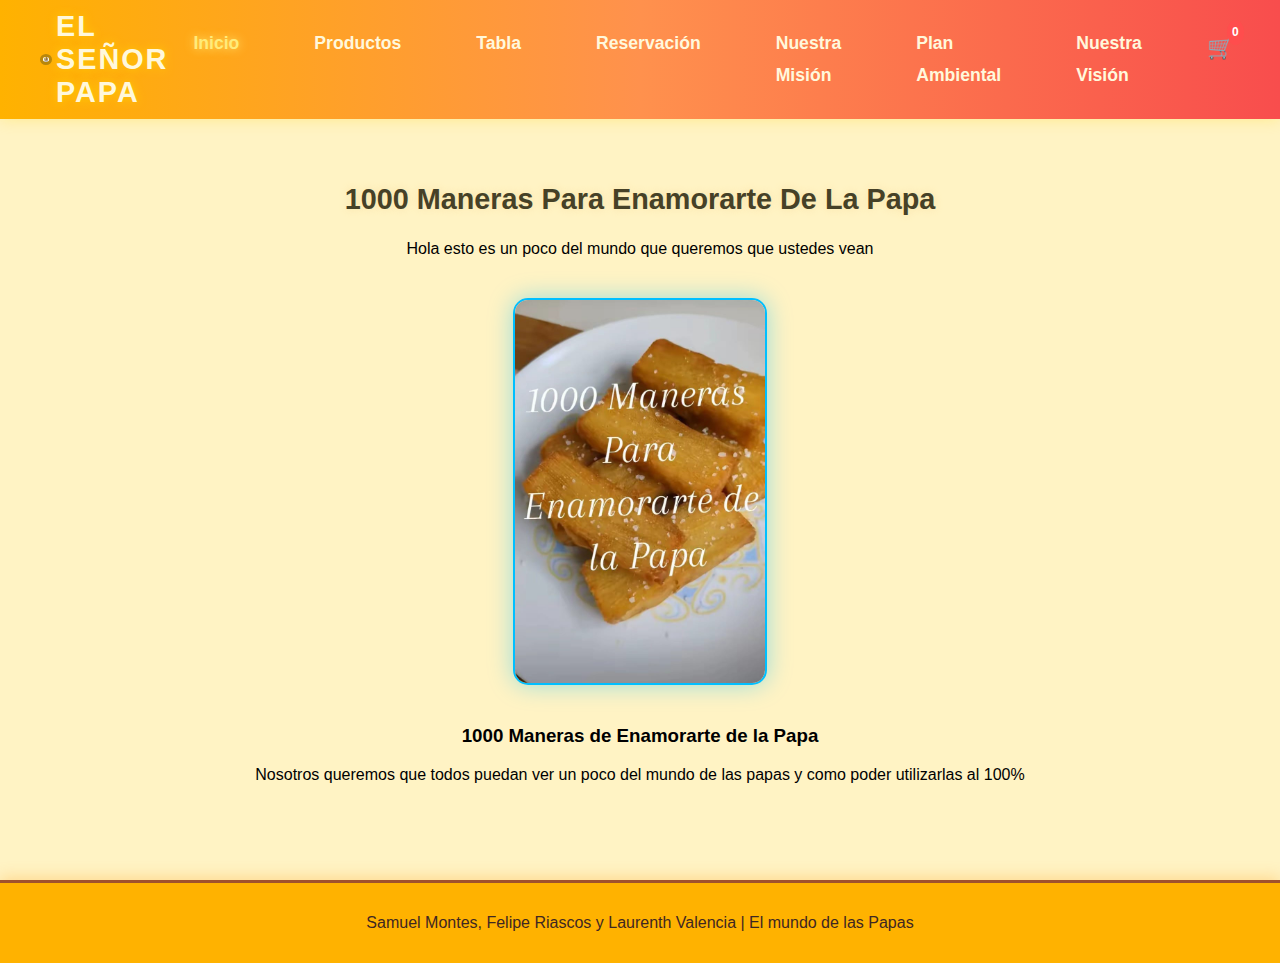
<file: index.html>
<!DOCTYPE html>
<html lang="es">
<head>
    <meta charset="UTF-8">
    <meta name="viewport" content="width=device-width, initial-scale=1.0">
    <title>El Señor Papa </title>
    <link rel="stylesheet" href="style.css">
</head>
<body>
<header>
  <div class="header-content">
    <div class="logo-container">
      <a href="index.html">
        <img src="img general/logo.PNG" alt="Logo Señor Papa" class="logo">
      </a>
      <h1>EL SEÑOR PAPA</h1>
    </div>

    <!-- Botón de menú hamburguesa -->
    <button class="menu-toggle" aria-label="Abrir menú">☰</button>

    <nav>
      <ul class="menu">
        <li><a href="index.html" class="activo">Inicio</a></li>
        <li><a href="productos.html">Productos</a></li>
        <li><a href="tabla.html">Tabla</a></li>
        <li><a href="formulario.html">Reservación</a></li>
        <li><a href="mision.html">Nuestra Misión</a></li>
        <li><a href="medioambiente.html">Plan Ambiental</a></li>
        <li><a href="vision.html">Nuestra Visión</a></li>
        <li class="carrito-icono">
          <a href="carrito.html">🛒 <span id="contador-carrito">0</span></a>
        </li>
      </ul>
    </nav>
  </div>
</header>


   <main>
    <section>
        <h2>1000 Maneras Para Enamorarte De La Papa</h2>
        <p>Hola esto es un poco del mundo que queremos que ustedes vean</p>
        <img src="img general/img portada.jpeg" alt="Imagen de portada" class="portada" onclick="abrirModal(this)">
    </section>
    <article>
        <h3>1000 Maneras de Enamorarte de la Papa</h3>
        <p>Nosotros queremos que todos puedan ver un poco del mundo de las papas y como poder utilizarlas al 100%</p>
    </article>
   </main>
   <footer>
    <p>Samuel Montes, Felipe Riascos y Laurenth Valencia | El mundo de las Papas</p>
   </footer>
       <!-- Modal para ampliar imagen -->
<div id="modal" class="modal" onclick="cerrarModal()">
  <img id="imagenModal">
</div>

<script>
function abrirModal(imagen) {
  const modal = document.getElementById("modal");
  const imagenModal = document.getElementById("imagenModal");
  imagenModal.src = imagen.src;
  modal.style.display = "flex";
}

function cerrarModal() {
  document.getElementById("modal").style.display = "none";
}
</script>
<script>
document.addEventListener('DOMContentLoaded', () => {
  const span = document.getElementById('contador-carrito');

  function contarDesdeLocalStorage() {
    const raw = localStorage.getItem('carrito');
    if (!span) return; // si no existe el span no hacemos nada

    if (!raw) {
      span.textContent = 0;
      return 0;
    }

    try {
      const data = JSON.parse(raw);

      let total = 0;
      if (Array.isArray(data)) {
        // array de objetos {nombre, precio, cantidad} o array de strings
        if (data.length && typeof data[0] === 'object') {
          total = data.reduce((s, it) => s + (parseInt(it.cantidad) || 0), 0);
        } else {
          // array simple (nombres) -> contamos elementos
          total = data.length;
        }
      } else if (data && typeof data === 'object') {
        // quizá guardaste { items: [...] }
        if (Array.isArray(data.items)) {
          total = data.items.reduce((s, it) => s + (parseInt(it.cantidad) || 0), 0);
        } else {
          total = 0;
        }
      } else {
        total = 0;
      }

      span.textContent = total;
      return total;
    } catch (err) {
      // si no es JSON válido, intenta contar por seguridad
      span.textContent = 0;
      return 0;
    }
  }

  // Inicializa contador al cargar la página
  contarDesdeLocalStorage();

  // Escucha cambios en localStorage desde otras pestañas
  window.addEventListener('storage', (e) => {
    if (e.key === 'carrito') {
      contarDesdeLocalStorage();
    }
  });
});
</script>
<script>
  // Botón hamburguesa: abrir/cerrar menú
  const menuToggle = document.querySelector(".menu-toggle");
  const menu = document.querySelector(".menu");

  menuToggle.addEventListener("click", () => {
    menu.classList.toggle("mostrar");
  });
</script>

</body>
</html>
</file>
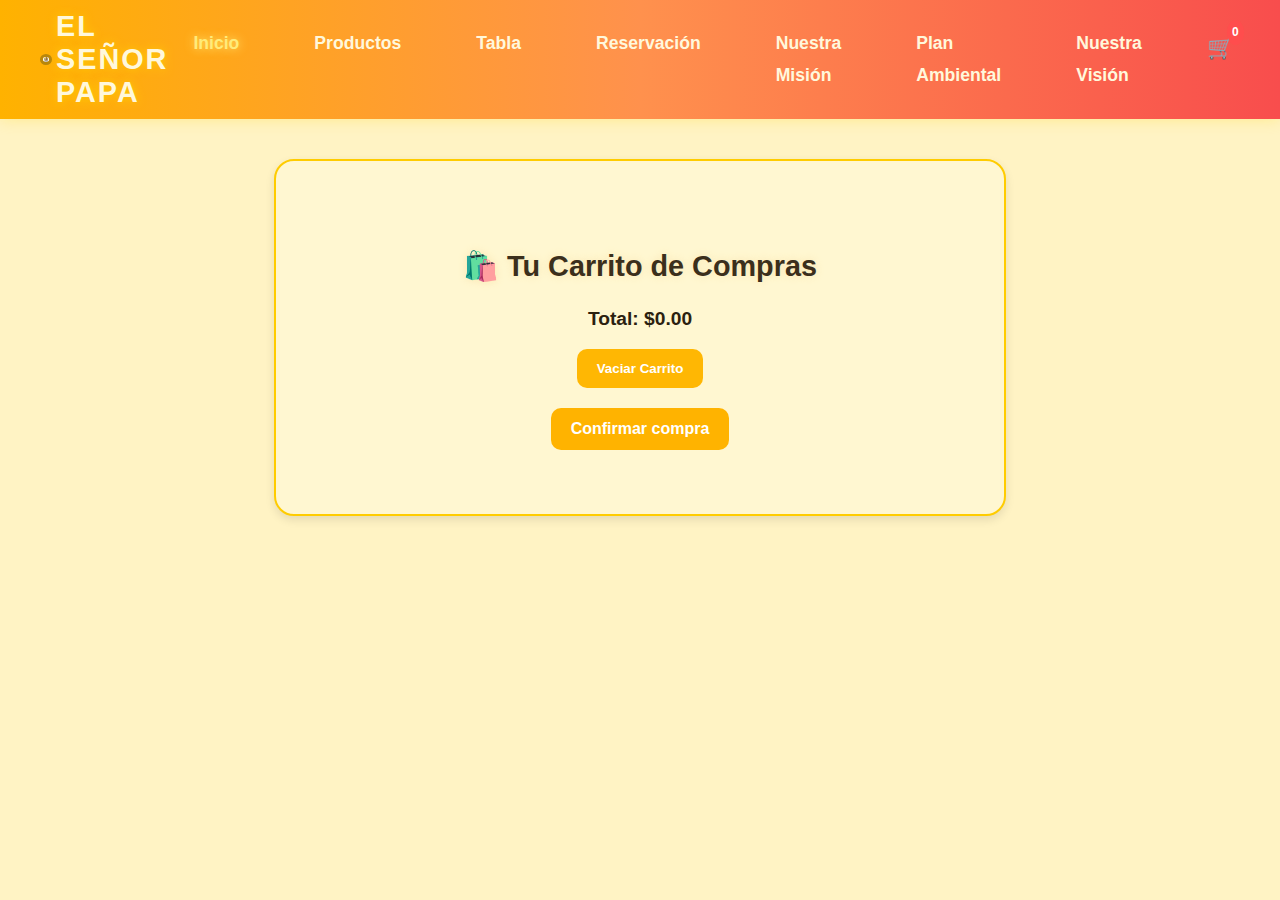
<file: carrito.html>
<!DOCTYPE html>
<html lang="es">
<head>
  <meta charset="UTF-8">
  <meta name="viewport" content="width=device-width, initial-scale=1.0">
  <title>Carrito de Compras - El Señor Papa</title>
  <link rel="stylesheet" href="style.css">
</head>
<body>
  <header>
  <div class="header-content">
    <div class="logo-container">
      <a href="index.html">
        <img src="img general/logo.PNG" alt="Logo Señor Papa" class="logo">
      </a>
      <h1>EL SEÑOR PAPA</h1>
    </div>

    <!-- Botón de menú hamburguesa -->
    <button class="menu-toggle" aria-label="Abrir menú">☰</button>

    <nav>
      <ul class="menu">
        <li><a href="index.html" class="activo">Inicio</a></li>
        <li><a href="productos.html">Productos</a></li>
        <li><a href="tabla.html">Tabla</a></li>
        <li><a href="formulario.html">Reservación</a></li>
        <li><a href="mision.html">Nuestra Misión</a></li>
        <li><a href="medioambiente.html">Plan Ambiental</a></li>
        <li><a href="vision.html">Nuestra Visión</a></li>
        <li class="carrito-icono">
          <a href="carrito.html">🛒 <span id="contador-carrito">0</span></a>
        </li>
      </ul>
    </nav>
  </div>
</header>


  <main class="carrito">
    <h2>🛍️ Tu Carrito de Compras</h2>
    <ul id="lista-carrito" class="lista-carrito"></ul>

    <div class="carrito-total">
      <p><strong>Total:</strong> $<span id="total">0</span></p>
      <button id="vaciar-carrito" class="btn-vaciar">Vaciar Carrito</button>
    </div>
    <!-- Botón para confirmar compra -->
<!-- Botones de acción -->
<div class="confirmar-compra">
  <button id="confirmar-btn" class="btn-confirmar">Confirmar compra</button>
  <button id="cancelar-btn" class="btn-cancelar" style="display:none;">Cancelar compra</button>
</div>

<!-- Sección de método de pago (oculta al inicio) -->
<section id="metodo-pago" style="display: none; margin-top: 20px;">
  <h2>💳 Selecciona tu método de pago</h2>

  <form id="form-pago">
    <label><input type="radio" name="pago" value="tarjeta" required> Tarjeta de crédito / débito</label><br>
    <label><input type="radio" name="pago" value="efectivo"> Efectivo</label><br>
    <label><input type="radio" name="pago" value="transferencia"> Transferencia bancaria</label><br><br>
    <button type="submit" class="btn-finalizar">Finalizar compra</button>
  </form>
</section>

  </main>

  <script>
const listaCarrito = document.getElementById('lista-carrito');
const total = document.getElementById('total');
const vaciarBtn = document.getElementById('vaciar-carrito');
const contadorCarrito = document.getElementById('contador-carrito');

// Leer el carrito guardado o crear uno vacío
let carrito = JSON.parse(localStorage.getItem("carrito")) || [];

// === Función principal para actualizar la vista del carrito ===
function actualizarCarrito() {
  listaCarrito.innerHTML = '';
  let totalPrecio = 0;
  let totalItems = 0;

  carrito.forEach((item, index) => {
    const subtotal = item.precio * item.cantidad;
    totalPrecio += subtotal;
    totalItems += item.cantidad;

    const li = document.createElement('li');
    li.innerHTML = `
      <strong>${item.nombre}</strong> (x${item.cantidad}) - $${subtotal.toFixed(2)}
      <button onclick="eliminarItem(${index})">❌</button>
    `;
    listaCarrito.appendChild(li);
  });

  // Mostrar el total general y cantidad de productos
  total.textContent = totalPrecio.toFixed(2);
  contadorCarrito.textContent = totalItems;

  // Guardar carrito actualizado
  localStorage.setItem("carrito", JSON.stringify(carrito));
}

// === Eliminar producto individual ===
function eliminarItem(index) {
  carrito.splice(index, 1);
  actualizarCarrito();
}

// === Vaciar todo el carrito ===
vaciarBtn.addEventListener('click', () => {
  carrito = [];
  actualizarCarrito();
});

// === Mostrar carrito al cargar la página ===
actualizarCarrito();
</script>
<script>
document.addEventListener('DOMContentLoaded', () => {
  const span = document.getElementById('contador-carrito');

  function contarDesdeLocalStorage() {
    const raw = localStorage.getItem('carrito');
    if (!span) return; // si no existe el span no hacemos nada

    if (!raw) {
      span.textContent = 0;
      return 0;
    }

    try {
      const data = JSON.parse(raw);

      let total = 0;
      if (Array.isArray(data)) {
        // array de objetos {nombre, precio, cantidad} o array de strings
        if (data.length && typeof data[0] === 'object') {
          total = data.reduce((s, it) => s + (parseInt(it.cantidad) || 0), 0);
        } else {
          // array simple (nombres) -> contamos elementos
          total = data.length;
        }
      } else if (data && typeof data === 'object') {
        // quizá guardaste { items: [...] }
        if (Array.isArray(data.items)) {
          total = data.items.reduce((s, it) => s + (parseInt(it.cantidad) || 0), 0);
        } else {
          total = 0;
        }
      } else {
        total = 0;
      }

      span.textContent = total;
      return total;
    } catch (err) {
      // si no es JSON válido, intenta contar por seguridad
      span.textContent = 0;
      return 0;
    }
  }

  // Inicializa contador al cargar la página
  contarDesdeLocalStorage();

  // Escucha cambios en localStorage desde otras pestañas
  window.addEventListener('storage', (e) => {
    if (e.key === 'carrito') {
      contarDesdeLocalStorage();
    }
  });
});
</script>
<script>
  // Botón hamburguesa: abrir/cerrar menú
  const menuToggle = document.querySelector(".menu-toggle");
  const menu = document.querySelector(".menu");

  menuToggle.addEventListener("click", () => {
    menu.classList.toggle("mostrar");
  });
</script>
<script>
document.addEventListener("DOMContentLoaded", () => {
  const confirmarBtn = document.getElementById("confirmar-btn");
  const cancelarBtn = document.getElementById("cancelar-btn");
  const metodoPago = document.getElementById("metodo-pago");
  const formPago = document.getElementById("form-pago");

  // Ocultamos la sección al inicio
  metodoPago.style.display = "none";

  // Al dar clic en confirmar compra
  confirmarBtn.addEventListener("click", () => {
    metodoPago.style.display = "block";
    metodoPago.classList.add("mostrar");

    // Mostrar botón cancelar
    cancelarBtn.style.display = "inline-block";

    // Desactivar el botón de confirmar
    confirmarBtn.disabled = true;
    confirmarBtn.textContent = "Mostrando opciones de pago...";
  });

  // Botón para cancelar la compra
  cancelarBtn.addEventListener("click", () => {
    metodoPago.classList.remove("mostrar");
    setTimeout(() => {
      metodoPago.style.display = "none";
    }, 500); // esperar que termine la animación

    // Rehabilitar confirmar y ocultar cancelar
    confirmarBtn.disabled = false;
    confirmarBtn.textContent = "Confirmar compra";
    cancelarBtn.style.display = "none";
  });

  // Cuando se envía el formulario (finaliza la compra)
  formPago.addEventListener("submit", (e) => {
    e.preventDefault();

    const metodo = document.querySelector('input[name="pago"]:checked').value;

    metodoPago.innerHTML = `
      <div class="mensaje-final" style="text-align:center; margin-top:20px;">
        <h2>🎉 ¡Gracias por tu compra!</h2>
        <p>Has elegido pagar con <strong>${metodo}</strong>.</p>
        <p>Tu pedido será procesado pronto 🥔💛</p>
        <a href="index.html" class="btn-volver">Volver al inicio</a>
      </div>
    `;

    // Limpia el carrito después del pago
    localStorage.removeItem("carrito");
    document.getElementById("contador-carrito").textContent = "0";
  });
});
</script>
</body>
</html>
</file>
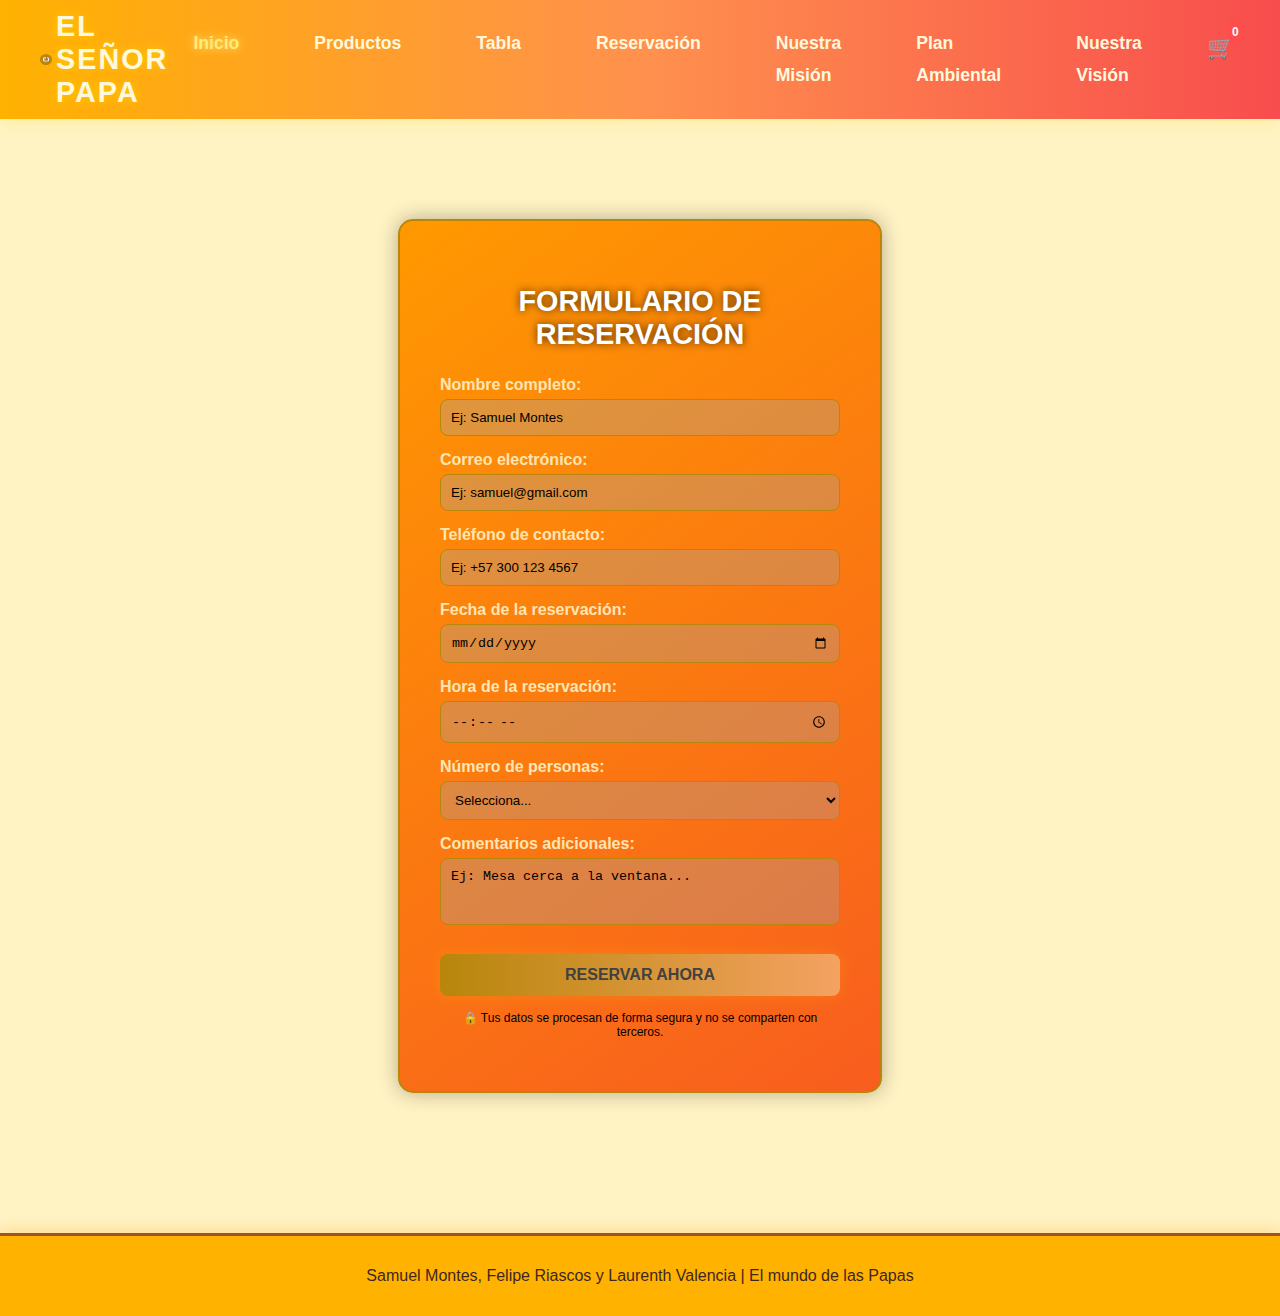
<file: formulario.html>
<!DOCTYPE html>
<html lang="es">
<head>
  <meta charset="UTF-8">
  <meta name="viewport" content="width=device-width, initial-scale=1.0">
  <title>Formulario de Reservación</title>
  <link rel="stylesheet" href="style.css">

  <!-- Política de seguridad básica -->
  <meta http-equiv="Content-Security-Policy" content="default-src 'self'; script-src 'self' 'unsafe-inline'; style-src 'self' 'unsafe-inline'">


  <style>
  /* === Formulario con estilo tecnológico cálido (compatibilidad con el CSS principal) === */
  .form-container {
      background: linear-gradient(145deg, #ff9900, #f85d1f);
      padding: 40px;
      border-radius: 15px;
      box-shadow: 0 0 20px rgba(0, 0, 0, 0.3);
      width: 400px;
      margin: 60px auto;
      border: 2px solid #b8860b;
      text-align: left;
      
  }

  .form-container h2 {
      text-align: center;
      color: #ffffff;
      margin-bottom: 25px;
      text-transform: uppercase;
      text-shadow: 0 0 8px rgba(0, 0, 0, 0.7);
  }

  label {
      display: block;
      margin-top: 15px;
      font-weight: bold;
      color: #ffe5b4;
  }

  input, select, textarea {
      width: 100%;
      padding: 10px;
      margin-top: 5px;
      border: 1px solid #b8860b;
      border-radius: 8px;
      background-color: #a5a3a357;
      color: #000000;
      box-sizing: border-box;
      transition: 0.3s;
      color: #000000;
  }

  input:focus, select:focus, textarea:focus {
      border-color: #ffeb7a;
      box-shadow: 0 0 10px rgba(255, 215, 0, 0.4);
      outline: none;
  }

  textarea {
      resize: none;
  }

  button {
      width: 100%;
      padding: 12px;
      margin-top: 25px;
      background: linear-gradient(90deg, #b8860b, #f4a261);
      color: #424141;
      border: none;
      border-radius: 8px;
      font-size: 16px;
      font-weight: bold;
      cursor: pointer;
      transition: 0.3s;
      text-transform: uppercase;
      box-shadow: 0 0 15px rgba(255, 215, 0, 0.2);
  }

  button:hover {
      background: linear-gradient(90deg, #ffeb7a, #f4a261);
      box-shadow: 0 0 25px rgba(255, 215, 0, 0.5);
  }

  .security-note {
      font-size: 12px;
      color: #000000;
      margin-top: 15px;
      text-align: center;
  }
  </style>
</head>

<body>
  <header>
  <div class="header-content">
    <div class="logo-container">
      <a href="index.html">
        <img src="img general/logo.PNG" alt="Logo Señor Papa" class="logo">
      </a>
      <h1>EL SEÑOR PAPA</h1>
    </div>

    <!-- Botón de menú hamburguesa -->
    <button class="menu-toggle" aria-label="Abrir menú">☰</button>

    <nav>
      <ul class="menu">
        <li><a href="index.html" class="activo">Inicio</a></li>
        <li><a href="productos.html">Productos</a></li>
        <li><a href="tabla.html">Tabla</a></li>
        <li><a href="formulario.html">Reservación</a></li>
        <li><a href="mision.html">Nuestra Misión</a></li>
        <li><a href="medioambiente.html">Plan Ambiental</a></li>
        <li><a href="vision.html">Nuestra Visión</a></li>
        <li class="carrito-icono">
          <a href="carrito.html">🛒 <span id="contador-carrito">0</span></a>
        </li>
      </ul>
    </nav>
  </div>
</header>




  <!-- === Contenedor principal === -->
  <main>
    <div class="form-container">
      <h2>Formulario de Reservación</h2>
      <form id="reservacion" 
      action="https://formspree.io/f/xkgprzvg" 
      method="POST" 
      onsubmit="return validarReservacion()">

        
        <label for="nombre">Nombre completo:</label>
        <input type="text" id="nombre" name="nombre" placeholder="Ej: Samuel Montes" required>

        <label for="correo">Correo electrónico:</label>
        <input type="email" id="correo" name="correo" placeholder="Ej: samuel@gmail.com" required>

        <label for="telefono">Teléfono de contacto:</label>
        <input type="tel" id="telefono" name="telefono" placeholder="Ej: +57 300 123 4567" required>

        <label for="fecha">Fecha de la reservación:</label>
        <input type="date" id="fecha" name="fecha" required>

        <label for="hora">Hora de la reservación:</label>
        <input type="time" id="hora" name="hora" required>

        <label for="personas">Número de personas:</label>
        <select id="personas" name="personas" required>
          <option value="">Selecciona...</option>
          <option value="1">1 persona</option>
          <option value="2">2 personas</option>
          <option value="3">3 personas</option>
          <option value="4">4 personas</option>
          <option value="5">5 personas</option>
          <option value="6+">Más de 6 personas</option>
        </select>

        <label for="mensaje">Comentarios adicionales:</label>
        <textarea id="mensaje" name="mensaje" rows="3" placeholder="Ej: Mesa cerca a la ventana..."></textarea>

        <button type="submit">Reservar ahora</button>
      </form>

      <p class="security-note">🔒 Tus datos se procesan de forma segura y no se comparten con terceros.</p>
    </div>
  </main>

  <!-- === Pie de página === -->
  <footer>
    <p>Samuel Montes, Felipe Riascos y Laurenth Valencia | El mundo de las Papas</p>
  </footer>

  <!-- === Validación del formulario === -->
  <script>
    function validarReservacion() {
      const nombre = document.getElementById('nombre').value.trim();
      const correo = document.getElementById('correo').value.trim();
      const fecha = document.getElementById('fecha').value;
      const hora = document.getElementById('hora').value;

      if (!nombre || !correo || !fecha || !hora) {
        alert('⚠️ Por favor completa todos los campos obligatorios.');
        return false;
      }

      const fechaSeleccionada = new Date(fecha);
      const hoy = new Date();
      if (fechaSeleccionada < hoy.setHours(0,0,0,0)) {
        alert('⚠️ La fecha seleccionada no puede ser anterior a hoy.');
        return false;
      }

      alert('✅ Reservación enviada con éxito. ¡Gracias por elegirnos!');
      return true;
    }
  </script>
 <script>
document.addEventListener('DOMContentLoaded', () => {
  const span = document.getElementById('contador-carrito');

  function contarDesdeLocalStorage() {
    const raw = localStorage.getItem('carrito');
    if (!span) return; // si no existe el span no hacemos nada

    if (!raw) {
      span.textContent = 0;
      return 0;
    }

    try {
      const data = JSON.parse(raw);

      let total = 0;
      if (Array.isArray(data)) {
        // array de objetos {nombre, precio, cantidad} o array de strings
        if (data.length && typeof data[0] === 'object') {
          total = data.reduce((s, it) => s + (parseInt(it.cantidad) || 0), 0);
        } else {
          // array simple (nombres) -> contamos elementos
          total = data.length;
        }
      } else if (data && typeof data === 'object') {
        // quizá guardaste { items: [...] }
        if (Array.isArray(data.items)) {
          total = data.items.reduce((s, it) => s + (parseInt(it.cantidad) || 0), 0);
        } else {
          total = 0;
        }
      } else {
        total = 0;
      }

      span.textContent = total;
      return total;
    } catch (err) {
      // si no es JSON válido, intenta contar por seguridad
      span.textContent = 0;
      return 0;
    }
  }

  // Inicializa contador al cargar la página
  contarDesdeLocalStorage();

  // Escucha cambios en localStorage desde otras pestañas
  window.addEventListener('storage', (e) => {
    if (e.key === 'carrito') {
      contarDesdeLocalStorage();
    }
  });
});
</script>
<script>
  // Botón hamburguesa: abrir/cerrar menú
  const menuToggle = document.querySelector(".menu-toggle");
  const menu = document.querySelector(".menu");

  menuToggle.addEventListener("click", () => {
    menu.classList.toggle("mostrar");
  });
</script>

</body>
</html>
</file>
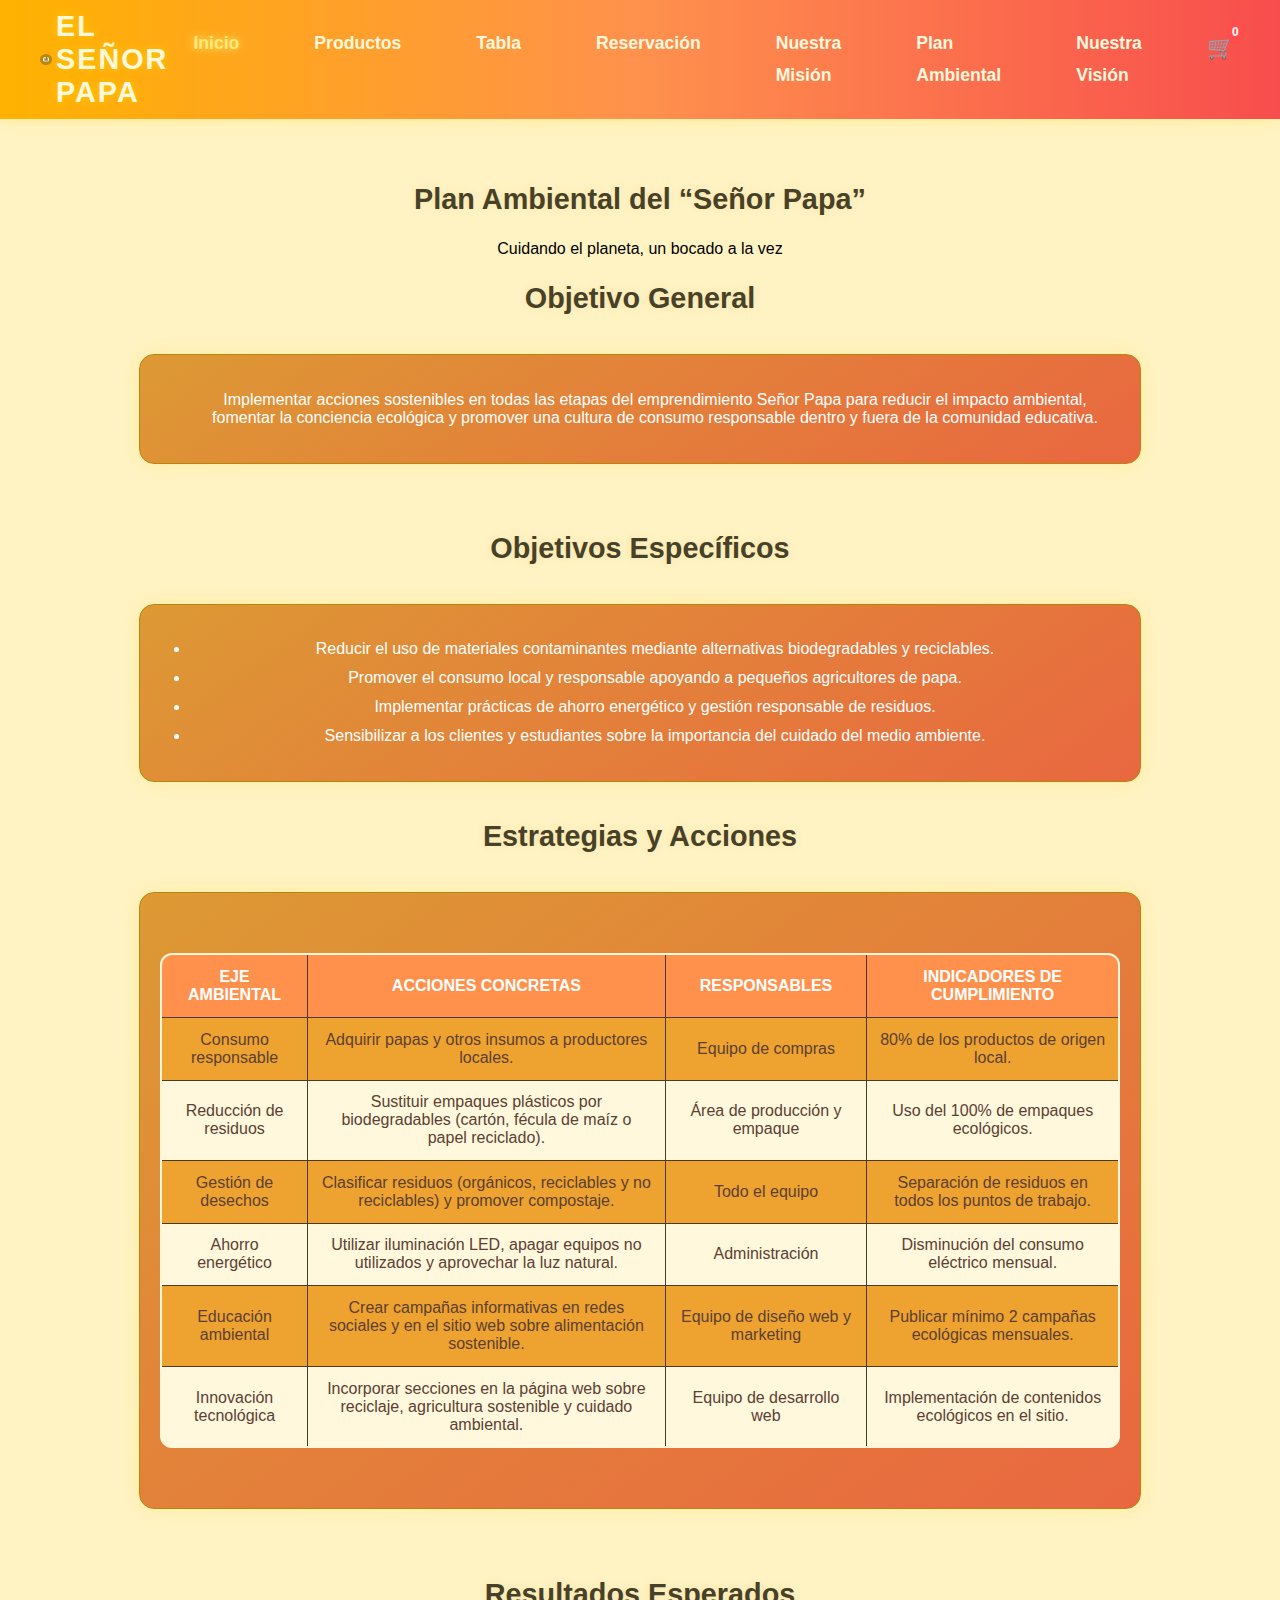
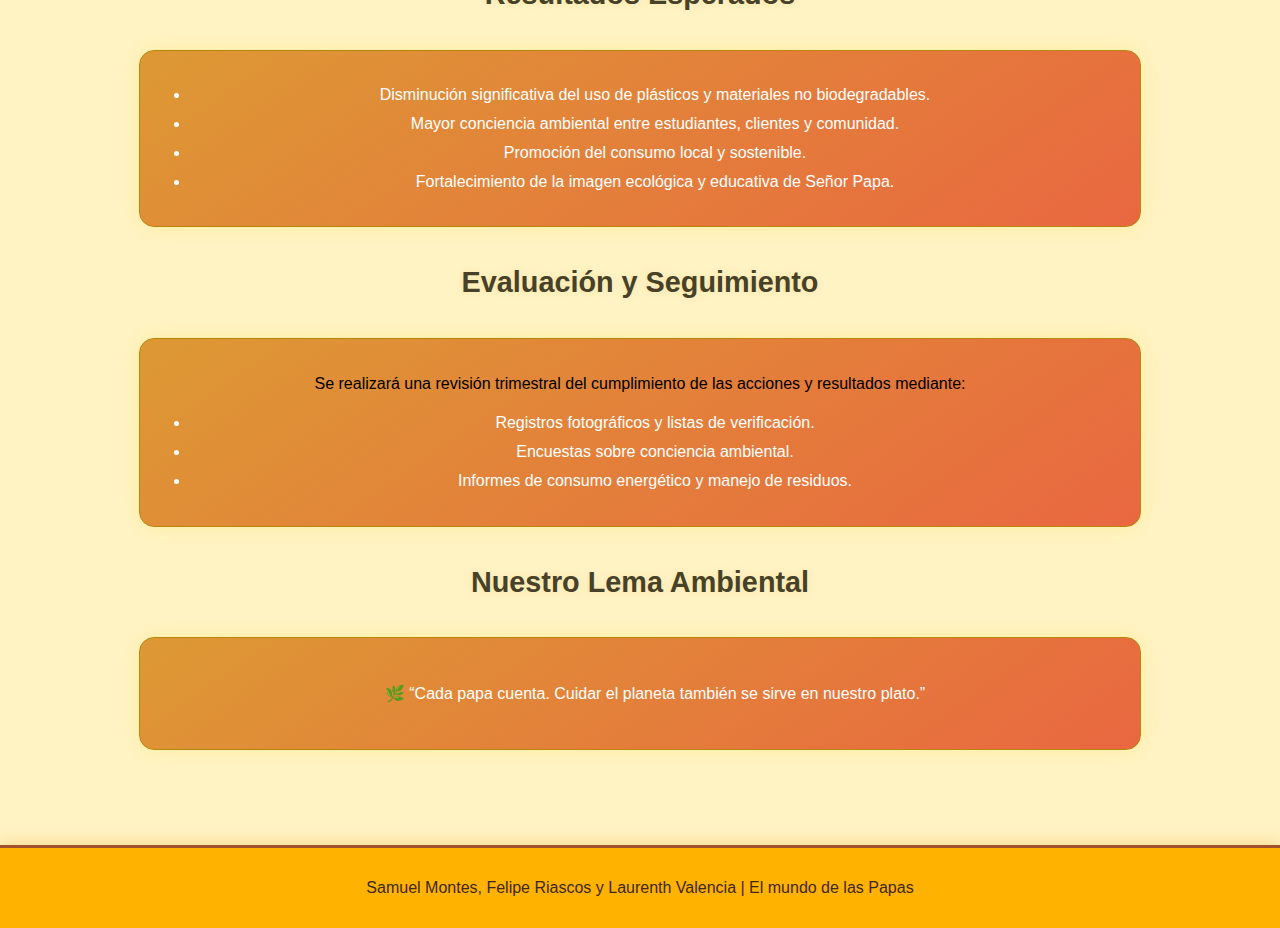
<file: medioambiente.html>
<!DOCTYPE html>
<html lang="es">
<head>
    <meta charset="UTF-8">
    <meta name="viewport" content="width=device-width, initial-scale=1.0">
    <title>El Señor Papa </title>
    <link rel="stylesheet" href="style.css">
</head>
<body>
   <header>
  <div class="header-content">
    <div class="logo-container">
      <a href="index.html">
        <img src="img general/logo.PNG" alt="Logo Señor Papa" class="logo">
      </a>
      <h1>EL SEÑOR PAPA</h1>
    </div>

    <!-- Botón de menú hamburguesa -->
    <button class="menu-toggle" aria-label="Abrir menú">☰</button>

    <nav>
      <ul class="menu">
        <li><a href="index.html" class="activo">Inicio</a></li>
        <li><a href="productos.html">Productos</a></li>
        <li><a href="tabla.html">Tabla</a></li>
        <li><a href="formulario.html">Reservación</a></li>
        <li><a href="mision.html">Nuestra Misión</a></li>
        <li><a href="medioambiente.html">Plan Ambiental</a></li>
        <li><a href="vision.html">Nuestra Visión</a></li>
        <li class="carrito-icono">
          <a href="carrito.html">🛒 <span id="contador-carrito">0</span></a>
        </li>
      </ul>
    </nav>
  </div>
</header>

<main>
        <h2>Plan Ambiental del “Señor Papa”</h2>
            <p>Cuidando el planeta, un bocado a la vez</p>
           <section>
        <h2>Objetivo General</h2>
        <div class="Objetivos2">
        <article>
          <ul>
             <p>Implementar acciones sostenibles en todas las etapas del emprendimiento Señor Papa para reducir el impacto ambiental, fomentar la conciencia ecológica y promover una cultura de consumo responsable dentro y fuera de la comunidad educativa.</p>
            </ul>
            </div>
        </article>
    </section>
        <section>
        <div class="Objetivos">
            <h2>Objetivos Específicos</h2>
        <article>
            <div class="card">
            <ul>
            <li>Reducir el uso de materiales contaminantes mediante alternativas biodegradables y reciclables.</li>
            <li>Promover el consumo local y responsable apoyando a pequeños agricultores de papa.</li>
            <li>Implementar prácticas de ahorro energético y gestión responsable de residuos.</li>
            <li>Sensibilizar a los clientes y estudiantes sobre la importancia del cuidado del medio ambiente.</li>
            </ul>
            </div>
        </article>
                    <h2>Estrategias y Acciones</h2>
        <article>
            <table>
                <thead>
                    <tr>
                        <th>Eje Ambiental</th>
                        <th>Acciones Concretas</th>
                        <th>Responsables</th>
                        <th>Indicadores de Cumplimiento</th>
                    </tr>
                    <tr>
                        <td>Consumo responsable</td>
                        <td>Adquirir papas y otros insumos a productores locales.</td>
                        <td>Equipo de compras</td>
                        <td>80% de los productos de origen local.</td>
                    </tr>
                    <tr>
                        <td>Reducción de residuos</td>
                        <td>Sustituir empaques plásticos por biodegradables (cartón, fécula de maíz o papel reciclado).</td>
                        <td>Área de producción y empaque</td>
                        <td>Uso del 100% de empaques ecológicos.</td>
                    </tr>
                    <tr>
                        <td>Gestión de desechos</td>
                        <td>Clasificar residuos (orgánicos, reciclables y no reciclables) y promover compostaje.</td>
                        <td>Todo el equipo</td>
                        <td>Separación de residuos en todos los puntos de trabajo.</td>
                    </tr>
                    <tr>
                        <td>Ahorro energético</td>
                        <td>Utilizar iluminación LED, apagar equipos no utilizados y aprovechar la luz natural.</td>
                        <td>Administración</td>
                        <td>Disminución del consumo eléctrico mensual.</td>
                    </tr>
                    <tr>
                        <td>Educación ambiental</td>
                        <td>Crear campañas informativas en redes sociales y en el sitio web sobre alimentación sostenible.</td>
                        <td>Equipo de diseño web y marketing</td>
                        <td>Publicar mínimo 2 campañas ecológicas mensuales.</td>
                    </tr>
                    <tr>
                        <td>Innovación tecnológica</td>
                        <td>Incorporar secciones en la página web sobre reciclaje, agricultura sostenible y cuidado ambiental.</td>
                        <td>Equipo de desarrollo web</td>
                        <td>Implementación de contenidos ecológicos en el sitio.</td>
                    </tr>
                </thead>
            </table>
        </article>
    </section>
    </div>
    <div class="Objetivos">
                    <h2>Resultados Esperados</h2>
        <article>
            <div class="card">
            <ul>
            <li>Disminución significativa del uso de plásticos y materiales no biodegradables.</li>
            <li>Mayor conciencia ambiental entre estudiantes, clientes y comunidad.</li>
            <li>Promoción del consumo local y sostenible.</li>
            <li>Fortalecimiento de la imagen ecológica y educativa de Señor Papa.</li>
            </ul>
            </div>
        </article>
                    <h2>Evaluación y Seguimiento</h2>
        <article>
            <p>Se realizará una revisión trimestral del cumplimiento de las acciones y resultados mediante:</p>
            <div class="card">
            <ul>
            <li>Registros fotográficos y listas de verificación.</li>
            <li>Encuestas sobre conciencia ambiental.</li>
            <li>Informes de consumo energético y manejo de residuos.</li>
            </ul>
            </div>
        </article>
                <h2>Nuestro Lema Ambiental</h2>
        <article> 
        <div class="Objetivos2">
                <ul>
            <p>🌿 “Cada papa cuenta. Cuidar el planeta también se sirve en nuestro plato.”</p>
        </ul>
        </article>
        </div>   
</main>
<footer>
    <p>Samuel Montes, Felipe Riascos y Laurenth Valencia | El mundo de las Papas</p>
   </footer>
   <script>
document.addEventListener('DOMContentLoaded', () => {
  const span = document.getElementById('contador-carrito');

  function contarDesdeLocalStorage() {
    const raw = localStorage.getItem('carrito');
    if (!span) return; // si no existe el span no hacemos nada

    if (!raw) {
      span.textContent = 0;
      return 0;
    }

    try {
      const data = JSON.parse(raw);

      let total = 0;
      if (Array.isArray(data)) {
        // array de objetos {nombre, precio, cantidad} o array de strings
        if (data.length && typeof data[0] === 'object') {
          total = data.reduce((s, it) => s + (parseInt(it.cantidad) || 0), 0);
        } else {
          // array simple (nombres) -> contamos elementos
          total = data.length;
        }
      } else if (data && typeof data === 'object') {
        // quizá guardaste { items: [...] }
        if (Array.isArray(data.items)) {
          total = data.items.reduce((s, it) => s + (parseInt(it.cantidad) || 0), 0);
        } else {
          total = 0;
        }
      } else {
        total = 0;
      }

      span.textContent = total;
      return total;
    } catch (err) {
      // si no es JSON válido, intenta contar por seguridad
      span.textContent = 0;
      return 0;
    }
  }

  // Inicializa contador al cargar la página
  contarDesdeLocalStorage();

  // Escucha cambios en localStorage desde otras pestañas
  window.addEventListener('storage', (e) => {
    if (e.key === 'carrito') {
      contarDesdeLocalStorage();
    }
  });
});
</script>
<script>
  // Botón hamburguesa: abrir/cerrar menú
  const menuToggle = document.querySelector(".menu-toggle");
  const menu = document.querySelector(".menu");

  menuToggle.addEventListener("click", () => {
    menu.classList.toggle("mostrar");
  });
</script>

   </body>
</html>
</file>
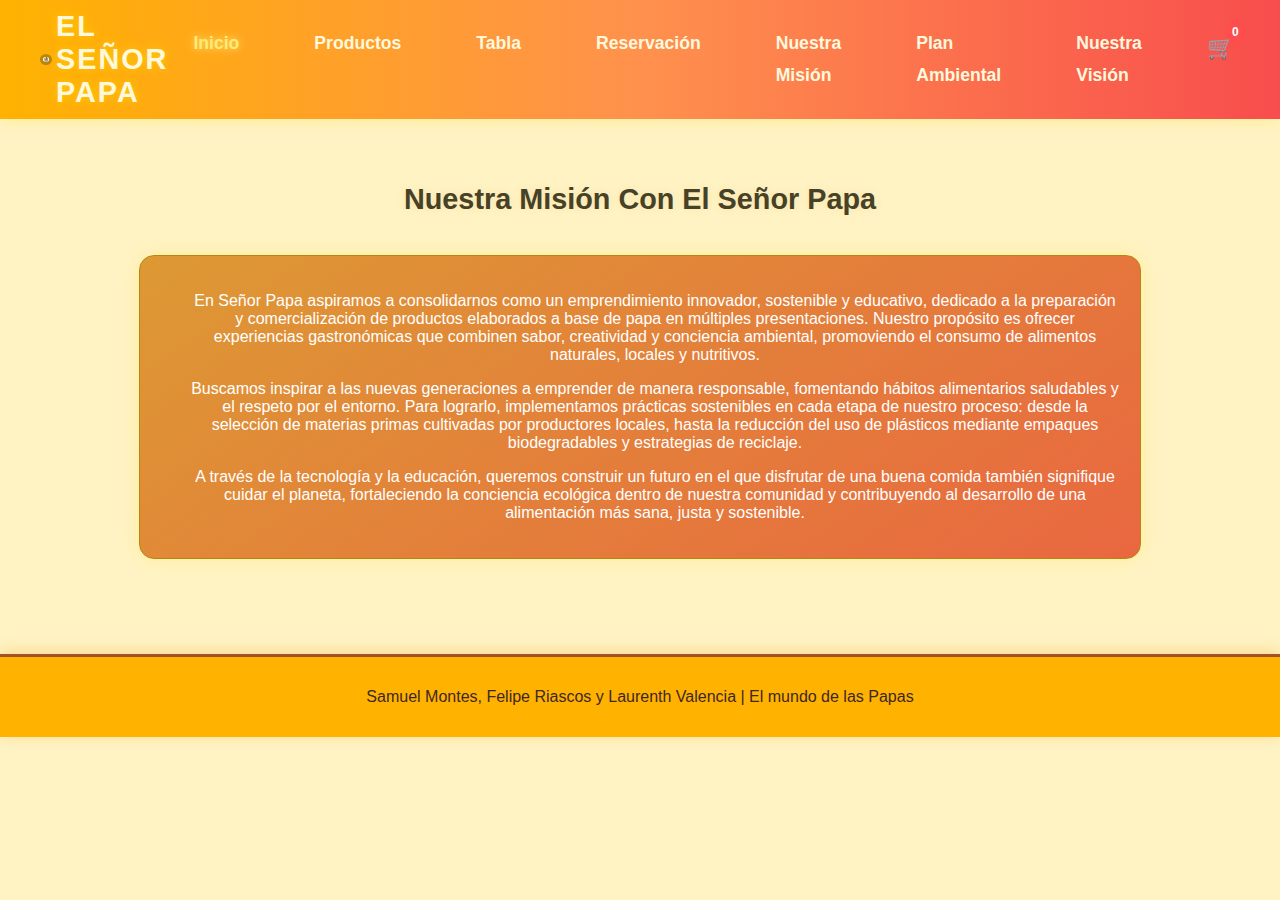
<file: mision.html>
<!DOCTYPE html>
<html lang="es">
<head>
    <meta charset="UTF-8">
    <meta name="viewport" content="width=device-width, initial-scale=1.0">
    <title>El Señor Papa </title>
    <link rel="stylesheet" href="style.css">
</head>
<body>
   <header>
  <div class="header-content">
    <div class="logo-container">
      <a href="index.html">
        <img src="img general/logo.PNG" alt="Logo Señor Papa" class="logo">
      </a>
      <h1>EL SEÑOR PAPA</h1>
    </div>

    <!-- Botón de menú hamburguesa -->
    <button class="menu-toggle" aria-label="Abrir menú">☰</button>

    <nav>
      <ul class="menu">
        <li><a href="index.html" class="activo">Inicio</a></li>
        <li><a href="productos.html">Productos</a></li>
        <li><a href="tabla.html">Tabla</a></li>
        <li><a href="formulario.html">Reservación</a></li>
        <li><a href="mision.html">Nuestra Misión</a></li>
        <li><a href="medioambiente.html">Plan Ambiental</a></li>
        <li><a href="vision.html">Nuestra Visión</a></li>
        <li class="carrito-icono">
          <a href="carrito.html">🛒 <span id="contador-carrito">0</span></a>
        </li>
      </ul>
    </nav>
  </div>
</header>

<main>
    <section>
        <h2>Nuestra Misión Con El Señor Papa</h2>
        <div class="Objetivos2">
        <article>
          <ul>
            <p>En Señor Papa aspiramos a consolidarnos como un emprendimiento innovador, sostenible y educativo, dedicado a la preparación y comercialización de productos elaborados a base de papa en múltiples presentaciones. Nuestro propósito es ofrecer experiencias gastronómicas que combinen sabor, creatividad y conciencia ambiental, promoviendo el consumo de alimentos naturales, locales y nutritivos.</p>
            <p>Buscamos inspirar a las nuevas generaciones a emprender de manera responsable, fomentando hábitos alimentarios saludables y el respeto por el entorno. Para lograrlo, implementamos prácticas sostenibles en cada etapa de nuestro proceso: desde la selección de materias primas cultivadas por productores locales, hasta la reducción del uso de plásticos mediante empaques biodegradables y estrategias de reciclaje.</p>
            <p>A través de la tecnología y la educación, queremos construir un futuro en el que disfrutar de una buena comida también signifique cuidar el planeta, fortaleciendo la conciencia ecológica dentro de nuestra comunidad y contribuyendo al desarrollo de una alimentación más sana, justa y sostenible.</p>
            </ul>
            </div>
        </article>
    </section>
</main>
<footer>
    <p>Samuel Montes, Felipe Riascos y Laurenth Valencia | El mundo de las Papas</p>
   </footer>
  <script>
document.addEventListener('DOMContentLoaded', () => {
  const span = document.getElementById('contador-carrito');

  function contarDesdeLocalStorage() {
    const raw = localStorage.getItem('carrito');
    if (!span) return; // si no existe el span no hacemos nada

    if (!raw) {
      span.textContent = 0;
      return 0;
    }

    try {
      const data = JSON.parse(raw);

      let total = 0;
      if (Array.isArray(data)) {
        // array de objetos {nombre, precio, cantidad} o array de strings
        if (data.length && typeof data[0] === 'object') {
          total = data.reduce((s, it) => s + (parseInt(it.cantidad) || 0), 0);
        } else {
          // array simple (nombres) -> contamos elementos
          total = data.length;
        }
      } else if (data && typeof data === 'object') {
        // quizá guardaste { items: [...] }
        if (Array.isArray(data.items)) {
          total = data.items.reduce((s, it) => s + (parseInt(it.cantidad) || 0), 0);
        } else {
          total = 0;
        }
      } else {
        total = 0;
      }

      span.textContent = total;
      return total;
    } catch (err) {
      // si no es JSON válido, intenta contar por seguridad
      span.textContent = 0;
      return 0;
    }
  }

  // Inicializa contador al cargar la página
  contarDesdeLocalStorage();

  // Escucha cambios en localStorage desde otras pestañas
  window.addEventListener('storage', (e) => {
    if (e.key === 'carrito') {
      contarDesdeLocalStorage();
    }
  });
});
</script>
<script>
  // Botón hamburguesa: abrir/cerrar menú
  const menuToggle = document.querySelector(".menu-toggle");
  const menu = document.querySelector(".menu");

  menuToggle.addEventListener("click", () => {
    menu.classList.toggle("mostrar");
  });
</script>

   </body>
</html>
</file>
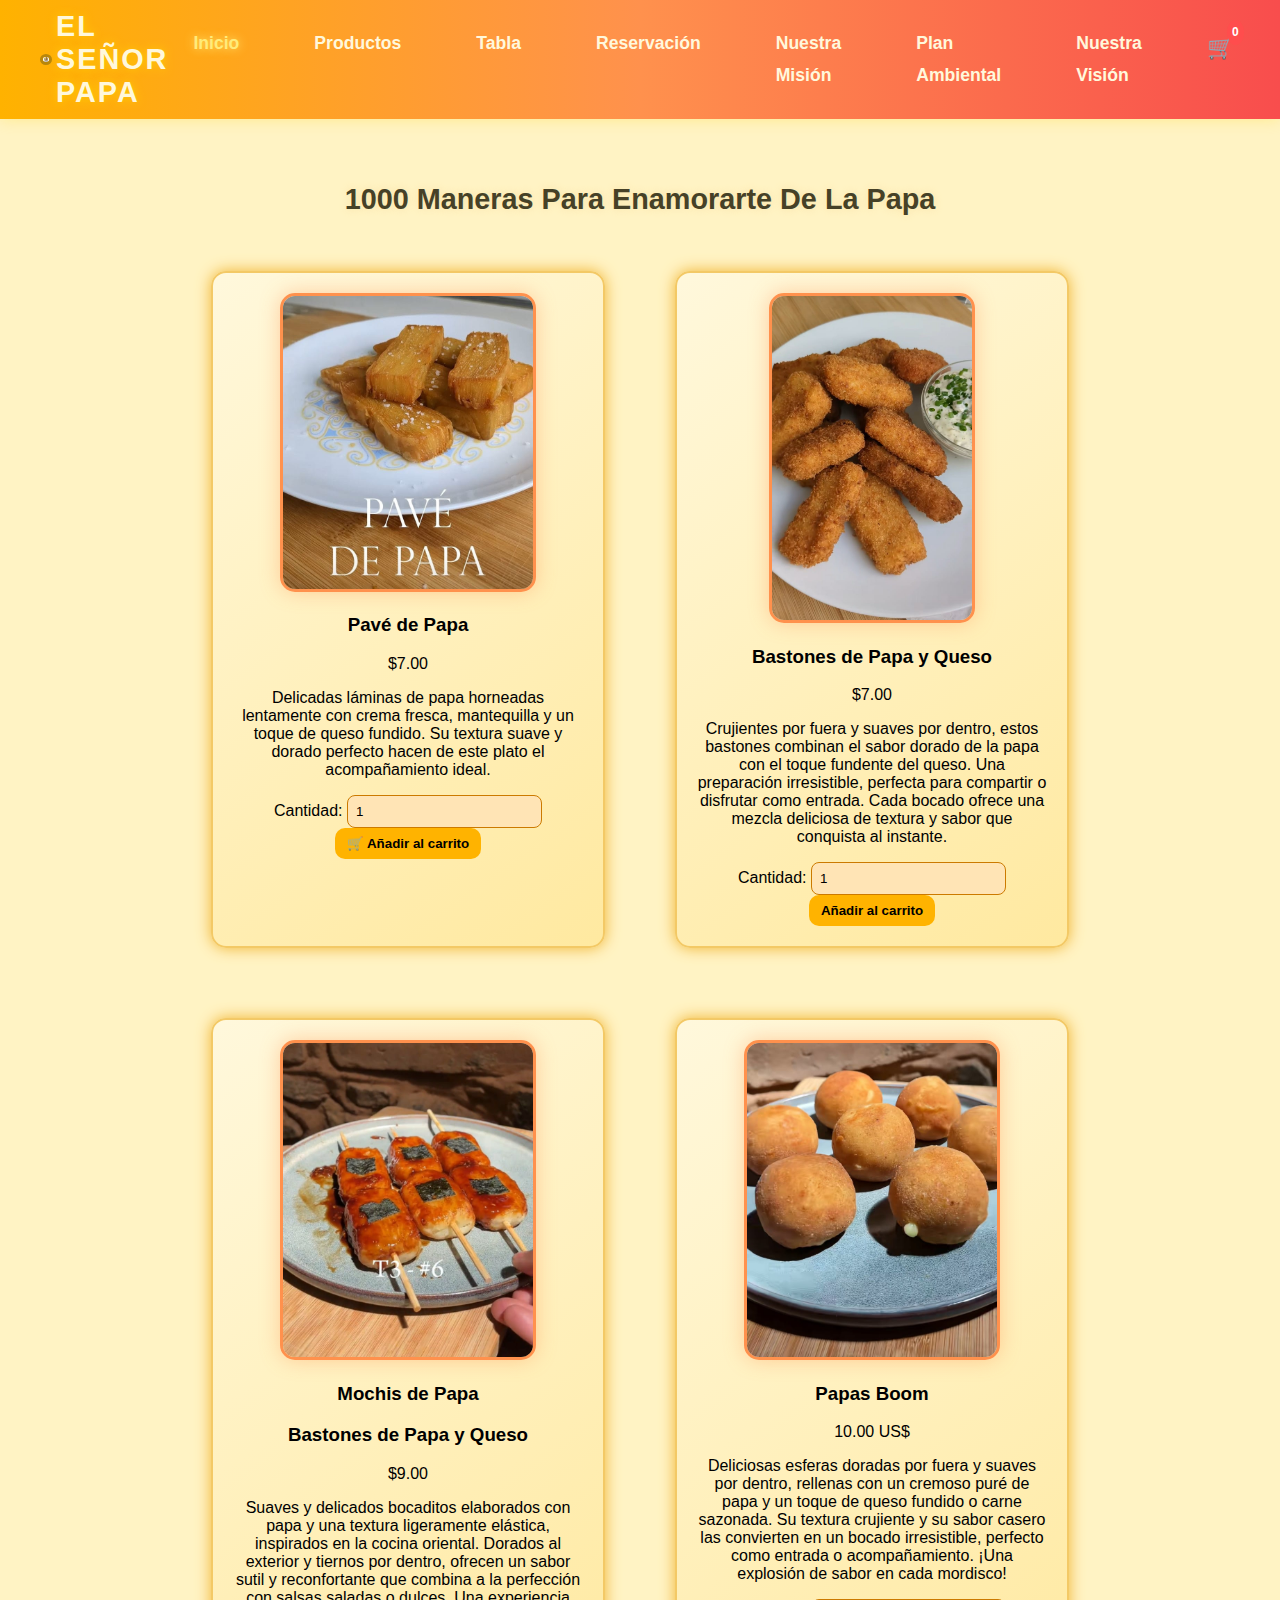
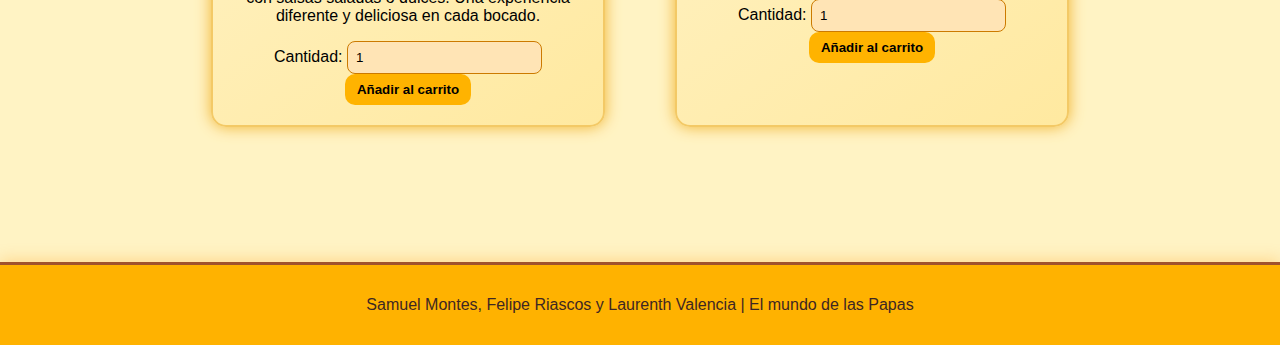
<file: productos.html>
<!DOCTYPE html>
<html lang="es">
<head>
    <meta charset="UTF-8">
    <meta name="viewport" content="width=device-width, initial-scale=1.0">
    <title>Productos</title>
    <link rel="stylesheet" href="style.css">
</head>
<body>
    <header>
  <div class="header-content">
    <div class="logo-container">
      <a href="index.html">
        <img src="img general/logo.PNG" alt="Logo Señor Papa" class="logo">
      </a>
      <h1>EL SEÑOR PAPA</h1>
    </div>

    <!-- Botón de menú hamburguesa -->
    <button class="menu-toggle" aria-label="Abrir menú">☰</button>

    <nav>
      <ul class="menu">
        <li><a href="index.html" class="activo">Inicio</a></li>
        <li><a href="productos.html">Productos</a></li>
        <li><a href="tabla.html">Tabla</a></li>
        <li><a href="formulario.html">Reservación</a></li>
        <li><a href="mision.html">Nuestra Misión</a></li>
        <li><a href="medioambiente.html">Plan Ambiental</a></li>
        <li><a href="vision.html">Nuestra Visión</a></li>
        <li class="carrito-icono">
          <a href="carrito.html">🛒 <span id="contador-carrito">0</span></a>
        </li>
      </ul>
    </nav>
  </div>
</header>




    <main>
        <section>
            <h2>1000 Maneras Para Enamorarte De La Papa</h2>
            <div class="productos">
               <article class="producto">
  <img src="img general/img2" alt="Pavé de Papa" style="width:250px; height:auto; border-radius:15px;"onclick="abrirModal(this)">
  <h3 class="nombre">Pavé de Papa</h3>
  <p class="precio">$7.00</p>
  <p class="descripcion">
    Delicadas láminas de papa horneadas lentamente con crema fresca, mantequilla y un toque de queso fundido.
    Su textura suave y dorado perfecto hacen de este plato el acompañamiento ideal.
  </p>
  <label>Cantidad:</label>
<input type="number" min="1" value="1" class="cantidad">
  <button class="agregar-carrito" data-nombre="Pavé de Papa" data-precio="7.00">
    🛒 Añadir al carrito
  </button>
</article>
 <article class="producto">
  <img src="img general/img3" alt="Bastones de Papa y Queso" style="width: 200px; height:auto; border-radius:15px;"onclick="abrirModal(this)">
  <h3 class="nombre">Bastones de Papa y Queso</h3>
  <p class="precio">$7.00</p>
  <p class="descripcion">
 Crujientes por fuera y suaves por dentro, estos bastones combinan el sabor dorado de la papa con el toque fundente del queso. Una preparación irresistible, perfecta para compartir o disfrutar como entrada. Cada bocado ofrece una mezcla deliciosa de textura y sabor que conquista al instante.</p>
                <label>Cantidad:</label>
<input type="number" min="1" value="1" class="cantidad">
<button class="agregar-carrito" data-nombre="Bastones de Papa y Queso" data-precio="7.00">Añadir al carrito</button>
               </article>
               <article>
<img src="img general/img4" alt="Mochis de Papa" style="width:250px; height:auto; border-radius:15px;"onclick="abrirModal(this)">
                <h3 class="nombre">Mochis de Papa </h3>
                <h3 class="nombre">Bastones de Papa y Queso</h3>
  <p class="precio">$9.00</p>
  <p class="descripcion">
    Suaves y delicados bocaditos elaborados con papa y una textura ligeramente elástica, inspirados en la cocina oriental. Dorados al exterior y tiernos por dentro, ofrecen un sabor sutil y reconfortante que combina a la perfección con salsas saladas o dulces. Una experiencia diferente y deliciosa en cada bocado.</p>
                <label>Cantidad:</label>
<input type="number" min="1" value="1" class="cantidad">
                <button class="agregar-carrito" data-nombre="Mochis de Papa" data-precio="9.00">Añadir al carrito</button>
                </article>
                <article>
                <img src="img general/img7" alt="Papas Boom " style="width:250px; height:auto; border-radius:15px;"onclick="abrirModal(this)">
                <h3 class="nombre">Papas Boom </h3>
                <p class="precio">10.00 US$</p>
                <p class="descripcion">Deliciosas esferas doradas por fuera y suaves por dentro, rellenas con un cremoso puré de papa y un toque de queso fundido o carne sazonada. Su textura crujiente y su sabor casero las convierten en un bocado irresistible, perfecto como entrada o acompañamiento. ¡Una explosión de sabor en cada mordisco!</p>
               <label>Cantidad:</label>
<input type="number" min="1" value="1" class="cantidad">
                <button class="agregar-carrito" data-nombre="Papas Boom" data-precio="10.00">Añadir al carrito</button>
               </article>
            </div>
        </section>
    </main>
    <footer>
        <p>Samuel Montes, Felipe Riascos y Laurenth Valencia | El mundo de las Papas</p>
    </footer>
    <!-- Modal para ampliar imagen -->
<div id="modal" class="modal" onclick="cerrarModal()">
  <img id="imagenModal">
</div>

<script>
// === SISTEMA DE CARRITO CON CONTADOR EN TIEMPO REAL ===

// Esperamos a que el contenido esté listo
document.addEventListener("DOMContentLoaded", () => {
  const botones = document.querySelectorAll(".agregar-carrito");
  const contadorCarrito = document.getElementById("contador-carrito");

  // Función para actualizar el número del carrito
  function actualizarContador() {
    const carrito = JSON.parse(localStorage.getItem("carrito")) || [];
    const totalItems = carrito.reduce((acc, item) => acc + item.cantidad, 0);
    if (contadorCarrito) contadorCarrito.textContent = totalItems;
  }

  // Inicializar contador al cargar la página
  actualizarContador();

  // Evento para cada botón "Agregar al carrito"
  botones.forEach((boton) => {
    boton.addEventListener("click", (e) => {
      const producto = e.target.closest("article");
      const nombre = boton.dataset.nombre;
      const precio = parseFloat(boton.dataset.precio);
      const cantidad = parseInt(producto.querySelector(".cantidad").value);

      let carrito = JSON.parse(localStorage.getItem("carrito")) || [];
      const existente = carrito.find(item => item.nombre === nombre);

      if (existente) {
        existente.cantidad += cantidad;
      } else {
        carrito.push({ nombre, precio, cantidad });
      }

      localStorage.setItem("carrito", JSON.stringify(carrito));

      // Actualiza el contador sin recargar
      actualizarContador();

      // Mensaje de confirmación
      alert(`${cantidad} × ${nombre} se agregó al carrito 🛒`);
    });
  });
});
</script>

<script>
// === FUNCIONES PARA ABRIR Y CERRAR EL MODAL ===
function abrirModal(imgElement) {
  const modal = document.getElementById("modal");
  const imagenModal = document.getElementById("imagenModal");
  imagenModal.src = imgElement.src;
  modal.style.display = "flex";
}

function cerrarModal() {
  const modal = document.getElementById("modal");
  modal.style.display = "none";
}
</script>

<style>
/* === ESTILO DEL MODAL === */
.modal {
  display: none;
  position: fixed;
  z-index: 1000;
  left: 0;
  top: 0;
  width: 100%;
  height: 100%;
  background-color: rgba(0, 0, 0, 0.8);
  justify-content: center;
  align-items: center;
}

.modal img {
  max-width: 80%;
  max-height: 80%;
  border-radius: 10px;
  box-shadow: 0 0 20px #fff;
  transition: transform 0.3s ease;
}

.modal img:hover {
  transform: scale(1.05);
}
</style>
<script>
  // Botón hamburguesa: abrir/cerrar menú
  const menuToggle = document.querySelector(".menu-toggle");
  const menu = document.querySelector(".menu");

  menuToggle.addEventListener("click", () => {
    menu.classList.toggle("mostrar");
  });
</script>

</body>
</html>
</file>
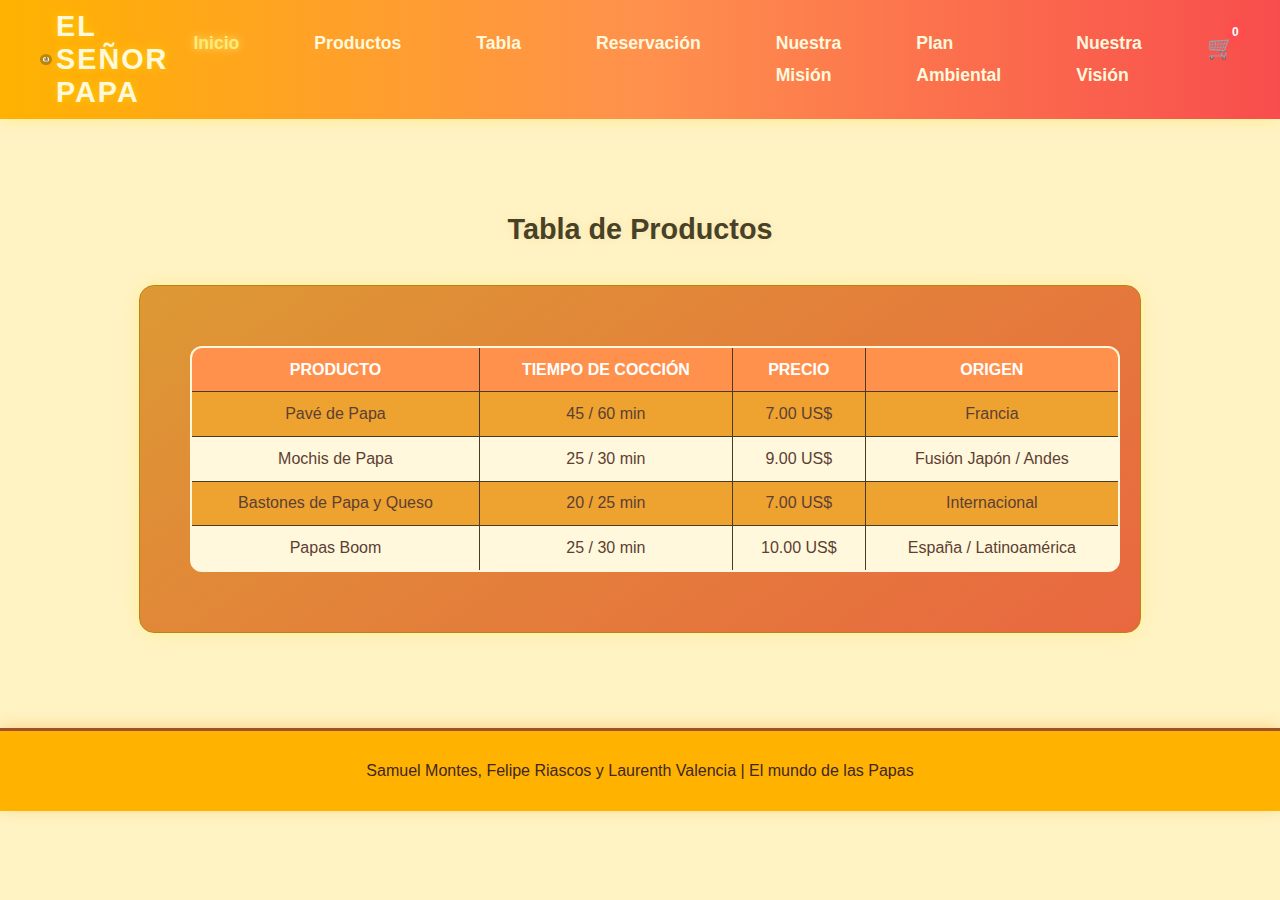
<file: tabla.html>
<!DOCTYPE html>
<html lang="es">
<head>
    <meta charset="UTF-8">
    <meta name="viewport" content="width=device-width, initial-scale=1.0">
    <title>Tabla de Productos</title>
    <link rel="stylesheet" href="style.css">
</head>
<body>
    <header>
  <div class="header-content">
    <div class="logo-container">
      <a href="index.html">
        <img src="img general/logo.PNG" alt="Logo Señor Papa" class="logo">
      </a>
      <h1>EL SEÑOR PAPA</h1>
    </div>

    <!-- Botón de menú hamburguesa -->
    <button class="menu-toggle" aria-label="Abrir menú">☰</button>

    <nav>
      <ul class="menu">
        <li><a href="index.html" class="activo">Inicio</a></li>
        <li><a href="productos.html">Productos</a></li>
        <li><a href="tabla.html">Tabla</a></li>
        <li><a href="formulario.html">Reservación</a></li>
        <li><a href="mision.html">Nuestra Misión</a></li>
        <li><a href="medioambiente.html">Plan Ambiental</a></li>
        <li><a href="vision.html">Nuestra Visión</a></li>
        <li class="carrito-icono">
          <a href="carrito.html">🛒 <span id="contador-carrito">0</span></a>
        </li>
      </ul>
    </nav>
  </div>
</header>




   <main>
    <section>
      <div class="Objetivos">
      <h2>Tabla de Productos</h2>      
        <article>
          <ul>
    <table>
        <thead>
            <tr>
                <th>Producto</th>
                <th>Tiempo de cocción</th>
                <th>Precio</th>
                <th>Origen</th>
            </tr>
             <tr>
                <td>Pavé de Papa</td>
                <td>45 / 60 min</td>
                <td>7.00 US$</td>
                <td>Francia</td>
             </tr>
             <tr>
                <td>Mochis de Papa</td>
                <td>25 / 30 min</td>
                <td>9.00 US$</td>
                <td>Fusión Japón / Andes</td>
             </tr>
             <tr>
                <td>Bastones de Papa y Queso</td>
                <td>20 / 25 min</td>
                <td>7.00 US$</td>
                <td>Internacional</td>
             </tr>
             <tr>
                <td>Papas Boom</td>
                <td>25 / 30 min</td>
                <td>10.00 US$</td>
                <td>España / Latinoamérica</td>
             </tr>        
        </thead>
    </table>
    </ul>
    </article>
    </div>
    </section>
   </main>
   <footer>
    <p>Samuel Montes, Felipe Riascos y Laurenth Valencia | El mundo de las Papas</p>
   </footer>
   <script>
document.addEventListener('DOMContentLoaded', () => {
  const span = document.getElementById('contador-carrito');

  function contarDesdeLocalStorage() {
    const raw = localStorage.getItem('carrito');
    if (!span) return; // si no existe el span no hacemos nada

    if (!raw) {
      span.textContent = 0;
      return 0;
    }

    try {
      const data = JSON.parse(raw);

      let total = 0;
      if (Array.isArray(data)) {
        // array de objetos {nombre, precio, cantidad} o array de strings
        if (data.length && typeof data[0] === 'object') {
          total = data.reduce((s, it) => s + (parseInt(it.cantidad) || 0), 0);
        } else {
          // array simple (nombres) -> contamos elementos
          total = data.length;
        }
      } else if (data && typeof data === 'object') {
        // quizá guardaste { items: [...] }
        if (Array.isArray(data.items)) {
          total = data.items.reduce((s, it) => s + (parseInt(it.cantidad) || 0), 0);
        } else {
          total = 0;
        }
      } else {
        total = 0;
      }

      span.textContent = total;
      return total;
    } catch (err) {
      // si no es JSON válido, intenta contar por seguridad
      span.textContent = 0;
      return 0;
    }
  }

  // Inicializa contador al cargar la página
  contarDesdeLocalStorage();

  // Escucha cambios en localStorage desde otras pestañas
  window.addEventListener('storage', (e) => {
    if (e.key === 'carrito') {
      contarDesdeLocalStorage();
    }
  });
});
</script>
<script>
  // Botón hamburguesa: abrir/cerrar menú
  const menuToggle = document.querySelector(".menu-toggle");
  const menu = document.querySelector(".menu");

  menuToggle.addEventListener("click", () => {
    menu.classList.toggle("mostrar");
  });
</script>

</body>
</html>
</file>
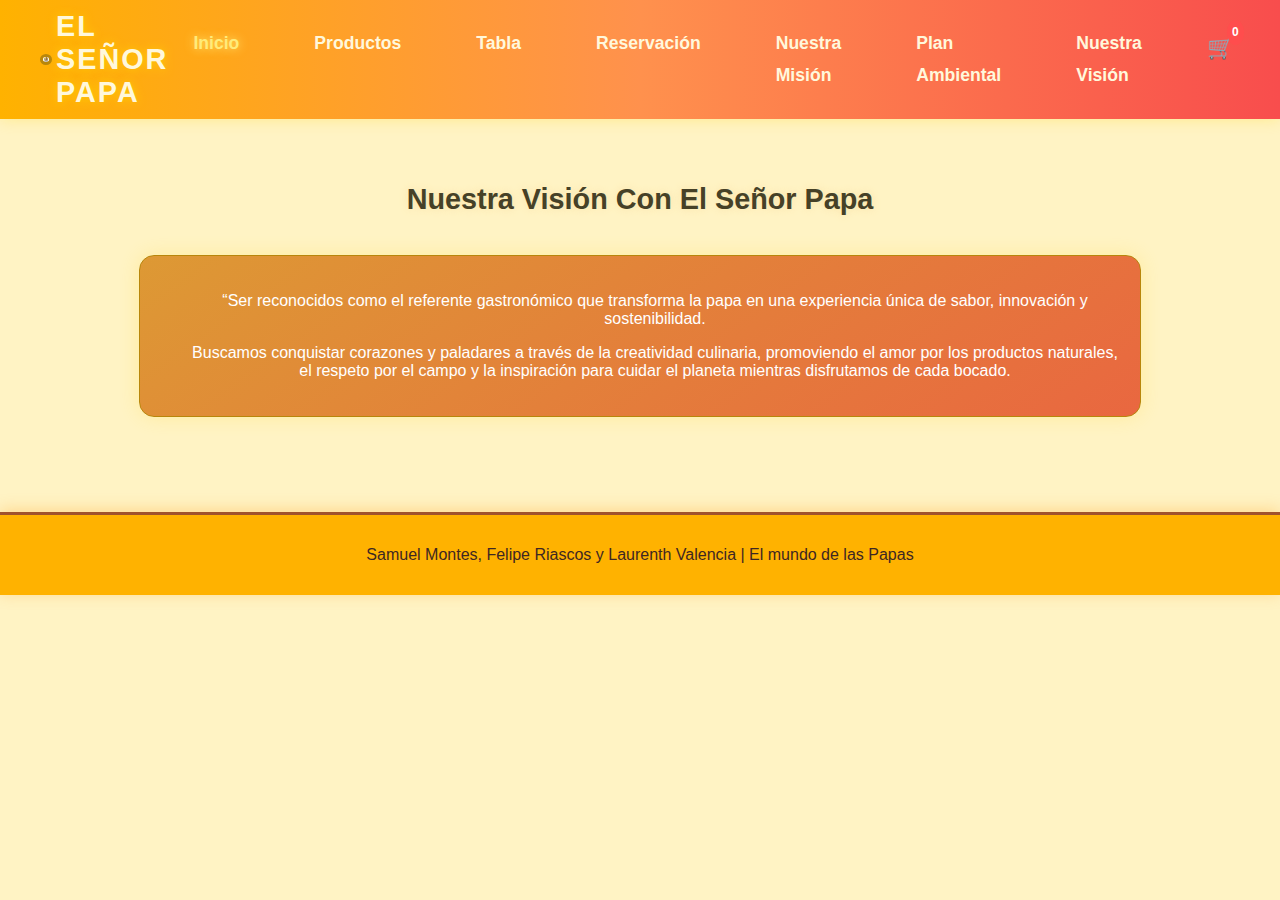
<file: vision.html>
<!DOCTYPE html>
<html lang="es">
<head>
    <meta charset="UTF-8">
    <meta name="viewport" content="width=device-width, initial-scale=1.0">
    <title>El Señor Papa </title>
    <link rel="stylesheet" href="style.css">
</head>
<body>
   <header>
  <div class="header-content">
    <div class="logo-container">
      <a href="index.html">
        <img src="img general/logo.PNG" alt="Logo Señor Papa" class="logo">
      </a>
      <h1>EL SEÑOR PAPA</h1>
    </div>

    <!-- Botón de menú hamburguesa -->
    <button class="menu-toggle" aria-label="Abrir menú">☰</button>

    <nav>
      <ul class="menu">
        <li><a href="index.html" class="activo">Inicio</a></li>
        <li><a href="productos.html">Productos</a></li>
        <li><a href="tabla.html">Tabla</a></li>
        <li><a href="formulario.html">Reservación</a></li>
        <li><a href="mision.html">Nuestra Misión</a></li>
        <li><a href="medioambiente.html">Plan Ambiental</a></li>
        <li><a href="vision.html">Nuestra Visión</a></li>
        <li class="carrito-icono">
          <a href="carrito.html">🛒 <span id="contador-carrito">0</span></a>
        </li>
      </ul>
    </nav>
  </div>
</header>

<main>
    <section>
      
        <h2>Nuestra Visión Con El Señor Papa</h2>
        <div class="Objetivos2">
        <article>
          <ul>
            <p>“Ser reconocidos como el referente gastronómico que transforma la papa en una experiencia única de sabor, innovación y sostenibilidad.</p>
            <p>Buscamos conquistar corazones y paladares a través de la creatividad culinaria, promoviendo el amor por los productos naturales, el respeto por el campo y la inspiración para cuidar el planeta mientras disfrutamos de cada bocado.</p>
            </ul>
            </div>
        </article>
    </section>
</main>
<footer>
    <p>Samuel Montes, Felipe Riascos y Laurenth Valencia | El mundo de las Papas</p>
   </footer>
   <script>
document.addEventListener('DOMContentLoaded', () => {
  const span = document.getElementById('contador-carrito');

  function contarDesdeLocalStorage() {
    const raw = localStorage.getItem('carrito');
    if (!span) return; // si no existe el span no hacemos nada

    if (!raw) {
      span.textContent = 0;
      return 0;
    }

    try {
      const data = JSON.parse(raw);

      let total = 0;
      if (Array.isArray(data)) {
        // array de objetos {nombre, precio, cantidad} o array de strings
        if (data.length && typeof data[0] === 'object') {
          total = data.reduce((s, it) => s + (parseInt(it.cantidad) || 0), 0);
        } else {
          // array simple (nombres) -> contamos elementos
          total = data.length;
        }
      } else if (data && typeof data === 'object') {
        // quizá guardaste { items: [...] }
        if (Array.isArray(data.items)) {
          total = data.items.reduce((s, it) => s + (parseInt(it.cantidad) || 0), 0);
        } else {
          total = 0;
        }
      } else {
        total = 0;
      }

      span.textContent = total;
      return total;
    } catch (err) {
      // si no es JSON válido, intenta contar por seguridad
      span.textContent = 0;
      return 0;
    }
  }

  // Inicializa contador al cargar la página
  contarDesdeLocalStorage();

  // Escucha cambios en localStorage desde otras pestañas
  window.addEventListener('storage', (e) => {
    if (e.key === 'carrito') {
      contarDesdeLocalStorage();
    }
  });
});
</script>
<script>
  // Botón hamburguesa: abrir/cerrar menú
  const menuToggle = document.querySelector(".menu-toggle");
  const menu = document.querySelector(".menu");

  menuToggle.addEventListener("click", () => {
    menu.classList.toggle("mostrar");
  });
</script>

   </body>
</html>
</file>
<file: style.css>
/* === Estilos generales === */
body {
  font-family: 'Poppins', 'Segoe UI', sans-serif;
  margin: 0;
  padding: 0;
  background-color: #FFF3C4; /* Fondo crema claro */
  color: #000000; /* Marrón cálido para texto */
}

/* === Encabezado y navegación === */
header {
  background: linear-gradient(90deg, #FFB200, #FF914D, #f84d4d);
  color: #fffdf2;
  box-shadow: 0 0 20px rgb(231, 169, 54);
  
}

header h1 {
    font-size: 2.2em;
    text-transform: uppercase;
    letter-spacing: 2px;
    text-shadow: 0 0 10px rgb(255, 166, 0);
}

nav ul {
    list-style: none;
    padding: 0;
    margin-top: 15px;
}

nav ul li {
    display:outside;
    margin: 0 25px;
}

nav a {
    color: #fff8dc;
    text-decoration: none;
    font-weight: bold;
    font-size: 1.1em;
    transition: 0.3s;
    
}

nav a:hover, nav a.activo {
    color: #ffeb7a;
    text-shadow: 0 0 10px #ffeb7a;
    
}

/* === Secciones y productos === */
main {
    padding: 40px;
    text-align: center;
}

main h2 {
    color: #464127;
    font-size: 1.8em;
    text-shadow: 0 0 8px rgba(240, 199, 116, 0.329);
}

.productos {
    display: flex;
    justify-content: space-around;
    flex-wrap: wrap;
    margin-top: 30px;
}

.productos article {
    width: 30%;
    background: linear-gradient(145deg, #FFF8DC, #FFE9A0);
    padding: 20px;
    margin: 15px;
    border-radius: 15px;
    border: 2px solid #f3c966;
    box-shadow: 0 0 15px rgb(240, 179, 47);
    transition: transform 0.3s, box-shadow 0.3s;
}

.productos article:hover {
    transform: translateY(-5px);
    box-shadow: 0 0 25px rgba(255, 150, 0, 0.5);
}

/* === Imagen de producto === */
.productos img {
  width: 250px;
  border-radius: 15px;
  border: 3px solid #FF914D;
  transition: transform 0.3s ease, box-shadow 0.3s ease;
  box-shadow: 0 0 20px rgba(255, 145, 77, 0.4);
}

.productos img:hover {
  transform: scale(1.1);
  box-shadow: 0 0 25px rgba(255, 166, 77, 0.6);
  cursor: pointer;
}

/* === Modal interactivo === */
.modal {
  display: none;
  position: fixed;
  z-index: 999;
  left: 0;
  top: 0;
  width: 100%;
  height: 100%;
  background: rgba(15, 10, 5, 0.95);
  justify-content: center;
  align-items: center;
  backdrop-filter: blur(5px);
}

.modal img {
  max-width: 80%;
  max-height: 80%;
  border-radius: 12px;
  box-shadow: 0 0 40px #f4a261;
  animation: zoomIn 0.3s ease;
}

@keyframes zoomIn {
  from {
    transform: scale(0.8);
    opacity: 0;
  }
  to {
    transform: scale(1);
    opacity: 1;
  }
}

/* === Tabla de precios o variedades === */
table {
    width: 85%;
    margin: 40px auto;
    border-collapse: collapse;
    background-color: #FFF8DC;
    border-radius: 12px;
    overflow: hidden;
    border: 2px solid #FFB200;
}

th, td {
    border: 1px solid #4b3b25;
    padding: 12px;
    text-align: center;
}

th {
    background-color: #FF914D;
    color: #fff;
    text-transform: uppercase;
    letter-spacing: 1px, solid #4b3b25;
    
    
}
tr {
    letter-spacing: 1px, solid #4b3b25;
}
td {
    color: #5C4033;
    
}

tr:nth-child(even) {
    background-color: #eea230;
}

/* === Footer === */
footer {
    background-color: #FFB200;
    color: #3e2723;
    text-align: center;
    padding: 15px 0;
    margin-top: 40px;
    border-top: 3px solid #A0522D;
    box-shadow: 0 -2px 15px rgba(255, 150, 0, 0.3);
}

/* === Responsivo === */
@media (max-width: 768px) {
    .productos article {
        width: 100%;
    }

    nav ul li {
        display: block;
        margin: 10px 0;
    }

    table {
        width: 100%;
    }
}
/* === Imagen de portada === */
.portada {
  width: 40%;               /* ajusta el tamaño horizontal */
  max-height: 700px;        /* evita que sea muy alta */
  object-fit: cover;        /* recorta sin deformar */
  display: block;
  margin: 40px auto;        /* centra la imagen */
  border-radius: 15px;
  border: 2px solid #00bfff;
  box-shadow: 0 0 25px rgba(0, 191, 255, 0.4);
  transition: transform 0.3s ease, box-shadow 0.3s ease;
}

.portada:hover {
  transform: scale(1.05);
  box-shadow: 0 0 40px rgba(0, 255, 163, 0.5);
  cursor: pointer;
}
/* === Encabezado con logo a la izquierda === */
header {
  background: linear-gradient(90deg, #FFB200, #FF914D, #f84d4d);
  color: #fff8dc;
  box-shadow: 0 0 15px rgba(255, 215, 0, 0.3);
  padding: 10px 40px;
}

/* Contenedor principal del header (logo + nav) */
.header-content {
  display: flex;
  justify-content: space-between;
  align-items: center;
}

/* === Logo + título === */
.logo-container {
  display: flex;
  align-items: center;
  gap: 10px;
}

.logo {
    width: 120px;              /* ancho del logo */
    height: 80px;              /* alto del logo (más bajo = más ovalado) */
    border-radius: 50%;        /* redondea los bordes → forma ovalada */
    border: 3px solid #b8860b; /* 👈 borde dorado (puedes cambiar el color) */
    object-fit: cover;         /* ajusta la imagen sin deformarla */
    cursor: pointer;           /* cursor tipo botón */
    transition: transform 0.3s ease, box-shadow 0.3s ease, border-color 0.3s ease;
}

/* Efecto al pasar el mouse */
.logo:hover {
    transform: scale(1.1);
    box-shadow: 0 0 20px rgba(255, 215, 0, 0.5);
    border-color: #ffd700; /* el borde se vuelve más brillante al pasar el mouse */
}



.logo-container h1 {
  font-size: 1.8em;
  letter-spacing: 2px;
  margin: 0;
  color: #fff8dc;
  text-shadow: 0 0 10px rgba(255, 215, 0, 0.8);
}

/* === Navegación === */
nav ul {
  list-style: none;
  margin: 0;
  padding: 0;
  display: flex;
  gap: 25px;
}

nav ul li a {
  color: #fff8dc;
  text-decoration: none;
  font-weight: bold;
  font-size: 1.1em;
  transition: 0.3s;
}

nav ul li a:hover,
nav ul li a.activo {
  color: #ffeb7a;
  text-shadow: 0 0 10px #ffeb7a;
}

/* === Responsivo === */
@media (max-width: 768px) {
  .header-content {
    flex-direction: column;
    text-align: outside;
  }

  nav ul {
    flex-direction: column;
    margin-top: 10px;
  }
}

.main-nav a:hover,
.main-nav a.activo {
  background: rgba(255,255,255,0.12);
  color: #fff;
  transform: translateY(-2px);
}

/* === Responsivo === */
@media (max-width: 820px) {
  .site-title {
    position: static;          /* deja el título en flujo normal */
    transform: none;
    margin: 0 auto;
    padding-top: 8px;
    pointer-events: auto;
  }
}

.Objetivos {
    display: flex;
    flex-direction: column; /* 👈 Hace que los artículos se apilen */
    align-items: center;    /* Centra los artículos horizontalmente */
    margin-top: 30px;
}

.Objetivos article {
    width: 80%; /* 👈 en lugar de 30% */
    background: linear-gradient(145deg, #dd9934, #e96740);
    padding: 20px;
    margin: 15px 0;
    border-radius: 15px;
    border: 1px solid #b8860b;
    box-shadow: 0 0 20px rgba(255, 215, 0, 0.2);
    transition: transform 0.3s, box-shadow 0.3s;
}

.Objetivos article:hover {
    transform: translateY(-5px);
    box-shadow: 0 0 30px rgba(255, 215, 0, 0.4);
}
ul {
  list-style-type: disc; /* Muestra viñetas normales */
  padding-left: 30px;   /* Espacio entre el borde y el texto */
  margin: 10px 0;       /* Separación arriba y abajo */
}

li {
  color: #fff;          /* Texto blanco (ajústalo si usas otro color de fondo) */
  line-height: 1.8;     /* Espaciado entre líneas */
  font-size: 16px;
}
.header-inner {
  max-width: 1200px;
  margin: 0 auto;
  position: relative;      /* necesario para posicionar el título */
  display: flex;
  align-items: left;
  justify-content: space-between;
  gap: 20px;
}
.logo img {
  display: block;
  width: 90px;    /* ajusta tamaño del logo aquí */
  height: auto;
}
.site-title {
  position: absolute;
  left: 50%;
  transform: translateX(-50%);
  margin: 0;
  font-size: 1.8rem;
  letter-spacing: 2px;
  color: #3e2723;
  font-weight: 800;
  text-align: center;
  pointer-events: none; /* evita que el titulo interfiera con clicks del menú */
}
.main-nav ul {
  list-style: none;
  margin: 0;
  padding: 0;
  display: flex;
  gap: 22px;
  align-items: center;
}
.main-nav a {
  text-decoration: none;
  color: #3e2723;
  font-weight: 700;
  padding: 6px 10px;
  border-radius: 8px;
  transition: background-color .18s, color .18s, transform .12s;
}
 .header-inner {
    flex-direction: column;
    gap: 10px;
    padding: 8px 0;
  }
  .main-nav ul {
    flex-wrap: wrap;
    justify-content: center;
    gap: 12px;
    
  }
  .logo img { width: 75px; }
  .site-title { font-size: 1.4rem; }

.header img.logo {
    position: absolute;
    top: 10px;
    left: 15px;
}
/* === Campos del formulario === */
input, select, textarea {
  color: #000; /* 🔹 texto negro dentro del campo */
  background-color: #ffe4b5; /* opcional: fondo cálido claro */
  border: 1px solid #cc7a00;
  border-radius: 8px;
  padding: 8px;
}

input::placeholder,
textarea::placeholder {
  color: #000000; /* gris oscuro para el texto de ejemplo */
}
.Objetivos2 {
    display: flex;
    flex-direction: column; /* 👈 Hace que los artículos se apilen */
    align-items: center;    /* Centra los artículos horizontalmente */
    margin-top: 30px;
}

.Objetivos2 article {
    width: 80%; /* 👈 en lugar de 30% */
    background: linear-gradient(145deg, #dd9934, #e96740);
    padding: 20px;
    margin: 15px 0;
    border-radius: 15px;
    border: 1px solid #b8860b;
    box-shadow: 0 0 20px rgba(255, 215, 0, 0.2);
    transition: transform 0.3s, box-shadow 0.3s;
}

.Objetivos2 article:hover {
    transform: translateY(-5px);
    box-shadow: 0 0 30px rgba(255, 215, 0, 0.4);
}
.Objetivos2 {
  font-family: 'Poppins', 'Segoe UI', sans-serif;
  margin: 0;
  padding: 0;
  color: #ffffff; /* Marrón cálido para texto */
}
.productos {
  display: flex;
  justify-content: center;
  flex-wrap: wrap;
  gap: 20px;
  margin: 40px 0;
}

.producto {
  background-color: #fffbe0;
  border: 2px solid #ffcc00;
  border-radius: 15px;
  padding: 15px;
  text-align: center;
  width: 200px;
  box-shadow: 0 4px 8px rgba(0,0,0,0.1);
}

.producto img {
  width: 100%;
  border-radius: 10px;
}

button.agregar-carrito {
  background-color: #ffb300;
  border: none;
  padding: 8px 12px;
  border-radius: 10px;
  cursor: pointer;
  font-weight: bold;
}

button.agregar-carrito:hover {
  background-color: #ff9500;
  color: white;
}

.carrito {
  background-color: #fff4cc;
  border: 2px solid #ffcc00;
  border-radius: 15px;
  padding: 20px;
  width: 300px;
  margin: 20px auto;
  text-align: center;
  box-shadow: 0 4px 8px rgba(0,0,0,0.1);
}
.carrito-icono {
  margin-left: 15px;
  position: relative;
}

.carrito-icono a {
  color: #fff;
  font-size: 22px;
  text-decoration: none;
  transition: transform 0.3s ease;
}

.carrito-icono a:hover {
  transform: scale(1.1);
}

#contador-carrito {
  position: absolute;
  top: -8px;
  right: -10px;
  background-color: #ff4d4d;
  color: white;
  font-size: 12px;
  padding: 2px 5px;
  border-radius: 50%;
}
.carrito {
  max-width: 600px;
  margin: 40px auto;
  background: #fff8e7;
  padding: 20px;
  border-radius: 20px;
  box-shadow: 0 4px 15px rgba(0,0,0,0.1);
}

.lista-carrito {
  list-style: none;
  padding: 0;
}

.lista-carrito li {
  display: flex;
  justify-content: space-between;
  background: #fdf2c9;
  padding: 10px;
  border-radius: 10px;
  margin-bottom: 8px;
  align-items: center;
}

.btn-eliminar {
  background: #ff4d4d;
  border: none;
  color: white;
  border-radius: 5px;
  padding: 5px 10px;
  cursor: pointer;
}

.btn-eliminar:hover {
  background: #cc0000;
}

.carrito-total {
  margin-top: 15px;
  text-align: center;
}

.btn-vaciar {
  background: #ffb84d;
  border: none;
  padding: 10px 15px;
  border-radius: 10px;
  cursor: pointer;
  font-weight: bold;
}

.btn-vaciar:hover {
  background: #e69a00;
}
/* === Carrito de Compras === */
.carrito {
  text-align: center;
  background-color: #fff7d1;
  padding: 40px;
  border-radius: 20px;
  box-shadow: 0 4px 10px rgba(0, 0, 0, 0.1);
  width: 60%;
  margin: 40px auto;
  color: #3b2f1c; /* 🔹 Texto más oscuro y legible */
  font-family: 'Poppins', sans-serif;
}

.carrito h2 {
  color: #3b2f1c; /* 🔹 Título más fuerte */
  font-weight: 700;
  margin-bottom: 20px;
}

.lista-carrito li {
  background-color: #fff3a6;
  border-radius: 10px;
  padding: 10px 15px;
  margin: 10px 0;
  font-weight: 600;
  color: #2b210f; /* 🔹 Letras del producto */
  display: flex;
  justify-content: space-between;
  align-items: center;
}

.lista-carrito button {
  background: none;
  border: none;
  font-size: 18px;
  cursor: pointer;
}

.carrito-total {
  margin-top: 25px;
  font-size: 1.2em;
  color: #2b210f; /* 🔹 Color más visible */
  font-weight: 700;
}

.btn-vaciar {
  background-color: #ffb703;
  color: #fff;
  border: none;
  padding: 12px 20px;
  border-radius: 10px;
  cursor: pointer;
  font-weight: bold;
  transition: 0.3s;
}

.btn-vaciar:hover {
  background-color: #e08a00;
}
/* === Menú hamburguesa === */
.menu-toggle {
  display: none;
  background: none;
  border: none;
  font-size: 2rem;
  color: #fff;
  cursor: pointer;
}

/* Ajustes para pantallas pequeñas */
@media (max-width: 768px) {
  .header-content {
    flex-direction: column;
    align-items: flex-start;
  }

  .menu-toggle {
    display: block;
    margin: 10px 20px;
  }

  nav ul.menu {
    display: none;
    flex-direction: column;
    width: 100%;
    background: linear-gradient(90deg, #ff9900, #f85d1f);
    border-top: 2px solid #fff3cd;
    padding: 10px 0;
    border-radius: 0 0 15px 15px;
  }

  nav ul.menu.mostrar {
    display: flex;
  }

  nav ul.menu li {
    text-align: center;
    margin: 10px 0;
  }

  nav ul.menu li a {
    color: #fff;
    font-weight: bold;
    text-decoration: none;
    font-size: 1rem;
  }

  .logo-container {
    display: flex;
    align-items: center;
    justify-content: space-between;
    width: 100%;
  }

  .logo-container h1 {
    font-size: 1.5rem;
  }

  .logo {
    width: 70px;
    height: auto;
    border-radius: 50%;
  }
}
/* === Ajustes generales para hacerlo adaptable === */
html {
  font-size: 16px; /* Base relativa */
  scroll-behavior: smooth;
}

body {
  max-width: 100%;
  overflow-x: hidden; /* evita desplazamiento lateral en celular */
}

/* === Productos adaptables === */
.productos article {
  width: 90%;
  max-width: 350px; /* límite máximo para pantallas grandes */
}

/* === Imágenes que se ajustan === */
.productos img,
.portada,
.logo {
  width: 100%;
  height: auto;
  max-width: 250px;
}

/* === Carrito adaptable === */
.carrito {
  width: 90%;
  max-width: 600px;
  padding: 5vw; /* usa % del ancho en lugar de píxeles */
}

/* === Tabla adaptable === */
table {
  width: 100%;
  font-size: clamp(0.8rem, 2.5vw, 1rem);
}

th, td {
  padding: 0.8em;
}

/* === Ajustes para pantallas pequeñas === */
@media (max-width: 768px) {
  header {
    padding: 15px;
    text-align: center;
  }

  .header-content {
    flex-direction: column;
    align-items: center;
  }

  .logo {
    max-width: 120px;
  }

  nav ul {
    flex-direction: column;
    gap: 10px;
  }

  main {
    padding: 20px;
  }

  .productos {
    flex-direction: column;
    align-items: center;
  }

  .portada {
    width: 90%;
    max-height: 400px;
  }

  .Objetivos article, .Objetivos2 article {
    width: 90%;
  }

  footer {
    font-size: 0.9rem;
    padding: 10px;
  }
}

/* === Ajustes para pantallas grandes === */
@media (min-width: 1024px) {
  .productos {
    justify-content: center;
    gap: 40px;
  }

  .productos article {
    width: 30%;
  }

  .portada {
    width: 50%;
  }
}
/* === Botones de Confirmar y Finalizar === */
.btn-confirmar, .btn-finalizar, .btn-volver {
  background-color: #ff7b00; /* naranja principal */
  color: white;
  border: none;
  padding: 12px 18px;
  border-radius: 10px;
  cursor: pointer;
  font-size: 1rem;
  font-weight: bold;
  transition: background-color 0.2s, transform 0.2s;
}

.btn-confirmar:hover, .btn-finalizar:hover, .btn-volver:hover {
  background-color: #e96a00; /* tono más oscuro */
  transform: scale(1.05);
}

/* === Sección de método de pago === */
#metodo-pago {
  background-color: #fff4e6; /* fondo suave naranja */
  border: 2px solid #ff7b00;
  border-radius: 15px;
  padding: 20px;
  text-align: left;
  max-width: 500px;
  margin: 0 auto;
}

/* === Mensaje final === */
.mensaje-final {
  text-align: center;
  background-color: #fffaf5;
  border: 2px solid #ff7b00;
  border-radius: 15px;
  padding: 30px;
}

.mensaje-final h2 {
  color: #ff7b00;
  margin-bottom: 10px;
}

.btn-volver {
  display: inline-block;
  margin-top: 15px;
  text-decoration: none;
}
.confirmar-compra {
  text-align: center;
  margin-top: 20px;
}

.btn-confirmar, .btn-finalizar {
  background-color: #ffb300;
  color: #fff;
  border: none;
  padding: 12px 20px;
  border-radius: 10px;
  cursor: pointer;
  font-weight: bold;
  transition: 0.3s;
}

.btn-confirmar:hover, .btn-finalizar:hover {
  background-color: #e08a00;
  transform: scale(1.05);
}

#metodo-pago {
  background-color: #fff7d1;
  border: 2px solid #ffcc00;
  border-radius: 15px;
  padding: 20px;
  width: 60%;
  margin: 20px auto;
  box-shadow: 0 4px 10px rgba(0,0,0,0.1);
  text-align: center;
}
</file>
